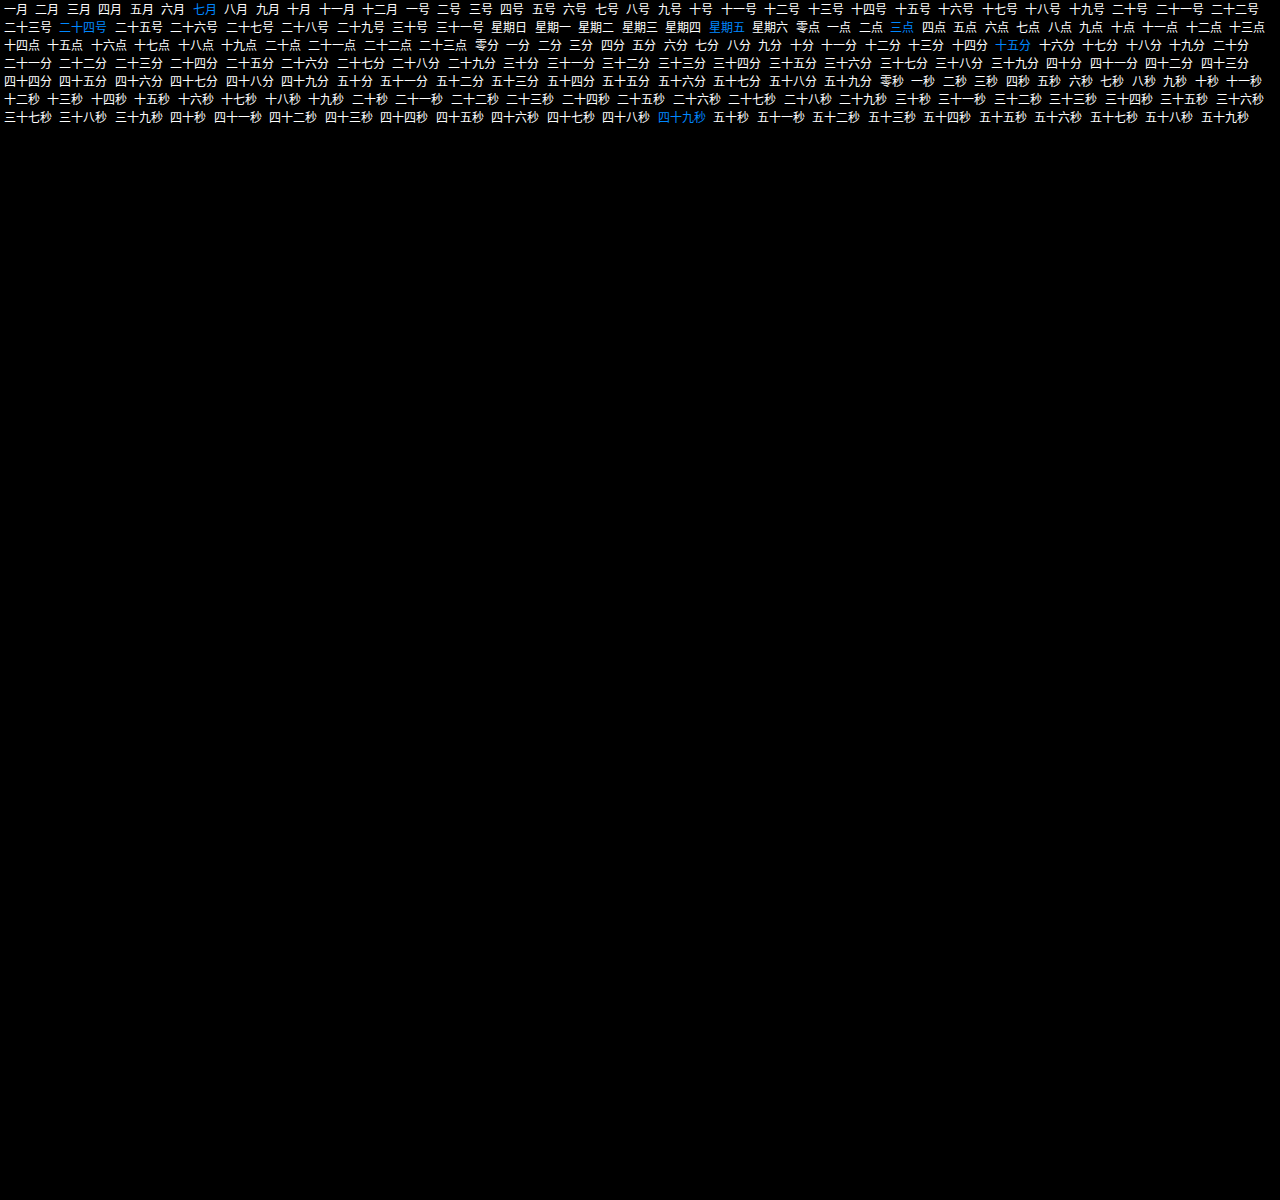
<file: lpsz.html>
<!doctype html>
<html lang="zh-CN">
  <head>
    <meta charset="UTF-8">
    <meta name="viewport" content="width=device-width,initial-scale=1.0">
    <meta http-equiv="X-UA-Compatible" content="ie=edge">
    <title>罗盘时钟</title>
    <style>
      *{margin:0;padding:0}
      html,
      body{width:100%;height:100%;background-color:#000000;overflow:hidden}
      #clock{position:relative;width:100%;height:100%;background:#000000}
      .label {display:inline-block;color:#4d4d4d;text-align:center;padding:0 5px;font-size:16px;transition:left 1s,top 1s;transform-origin:0% 0%}
    </style>
  </head>
  <body>
    <div id="clock"></div>
    <script>

      const ua=navigator.userAgent||window.opera;
      const mobileRegex=/android|iphone|ipad|ipod|blackberry|iemobile|opera mini|mobile|windows phone|phone|webos|kindle|tablet/i;
      if(mobileRegex.test(ua.toLowerCase())){document.body.style.zoom="45%";}else{document.body.style.zoom="75%";}
      var monthText=["一月","二月","三月","四月","五月","六月","七月","八月","九月","十月","十一月","十二月"];
      var dayText=["一号","二号","三号","四号","五号","六号","七号","八号","九号","十号","十一号","十二号","十三号","十四号","十五号","十六号","十七号","十八号","十九号","二十号","二十一号","二十二号","二十三号","二十四号","二十五号","二十六号","二十七号","二十八号","二十九号","三十号","三十一号"];
      var weekText=["星期日","星期一","星期二","星期三","星期四","星期五","星期六"];
      var hourText=["零点","一点","二点","三点","四点","五点","六点","七点","八点","九点","十点","十一点","十二点","十三点","十四点","十五点","十六点","十七点","十八点","十九点","二十点","二十一点","二十二点","二十三点"];
      var minuteText=["零分","一分","二分","三分","四分","五分","六分","七分","八分","九分","十分","十一分","十二分","十三分","十四分","十五分","十六分","十七分","十八分","十九分","二十分","二十一分","二十二分","二十三分","二十四分","二十五分","二十六分","二十七分","二十八分","二十九分","三十分","三十一分","三十二分","三十三分","三十四分","三十五分","三十六分","三十七分","三十八分","三十九分","四十分","四十一分","四十二分","四十三分","四十四分","四十五分","四十六分","四十七分","四十八分","四十九分","五十分","五十一分","五十二分","五十三分","五十四分","五十五分","五十六分","五十七分"," 五十八分","五十九分"];
      var secondsText=["零秒","一秒","二秒","三秒","四秒","五秒","六秒","七秒","八秒","九秒","十秒","十一秒","十二秒","十三秒","十四秒","十五秒","十六秒","十七秒","十八秒","十九秒","二十秒","二十一秒","二十二秒","二十三秒","二十四秒","二十五秒","二十六秒","二十七秒","二十八秒","二十九秒","三十秒","三十一秒","三十二秒","三十三秒","三十四秒","三十五秒","三十六秒","三十七秒","三十八秒","三十九秒","四十秒","四十一秒","四十二秒","四十三秒","四十四秒","四十五秒","四十六秒","四十七秒","四十八秒","四十九秒","五十秒","五十一秒","五十二秒","五十三秒","五十四秒","五十五秒","五十六秒","五十七秒"," 五十八秒","五十九秒"];
      var clock;var monthList=[];var dayList=[];var weekList=[];var hourList=[];var minuteList=[];var secondsList=[];var isCircle=false;var textSet=[[monthText,monthList],[dayText,dayList],[weekText,weekList],[hourText,hourList],[minuteText,minuteList],[secondsText,secondsList]];window.onload=function(){init();setInterval(function(){runTime();},100);changePosition();setTimeout(function(){changeCircle();},2000);}
      function init(){clock=document.getElementById('clock');for(var i=0;i<textSet.length;i++){for(var j=0;j<textSet[i][0].length;j++){var temp=createLabel(textSet[i][0][j]);clock.appendChild(temp);textSet[i][1].push(temp);}}}
      function createLabel(text){var div=document.createElement('div');div.classList.add('label');div.innerText=text;return div;}
      function runTime(){var now=new Date();var month=now.getMonth();var day=now.getDate();var week=now.getDay();var hour=now.getHours();var minute=now.getMinutes();var seconds=now.getSeconds();initStyle();var nowValue=[month,day-1,week,hour,minute,seconds];for(var i=0;i<nowValue.length;i++){var num=nowValue[i];textSet[i][1][num].style.color='#0088ff';}
      if(isCircle){var widthMid=document.body.clientWidth/2;var heightMid=document.body.clientHeight/2;for(var i=0;i<textSet.length;i++){for(var j=0;j<textSet[i][0].length;j++){var r=(i+1)*35+50*i;var deg=360/textSet[i][1].length*(j-nowValue[i]);var x=r*Math.sin(deg*Math.PI/180)+widthMid;var y=heightMid-r*Math.cos(deg*Math.PI/180);var temp=textSet[i][1][j];temp.style.transform='rotate('+(-90+deg)+'deg)';temp.style.left=x+'px';temp.style.top=y+'px';}}}}
      function initStyle(){var label=document.getElementsByClassName('label');for(var i=0;i<label.length;i++){label[i].style.color='white';}}
      function changePosition(){for(let i=0;i<textSet.length;i++){for(let j=0;j<textSet[i][1].length;j++){let tempX=textSet[i][1][j].offsetLeft+"px";let tempY=textSet[i][1][j].offsetTop+"px";setTimeout(function(){textSet[i][1][j].style.position="absolute";textSet[i][1][j].style.left=tempX;textSet[i][1][j].style.top=tempY;},50);}}}
      function changeCircle(){isCircle=true;clock.style.transform="rotate(90deg)";}

    </script>
  </body>
</html>
</file>
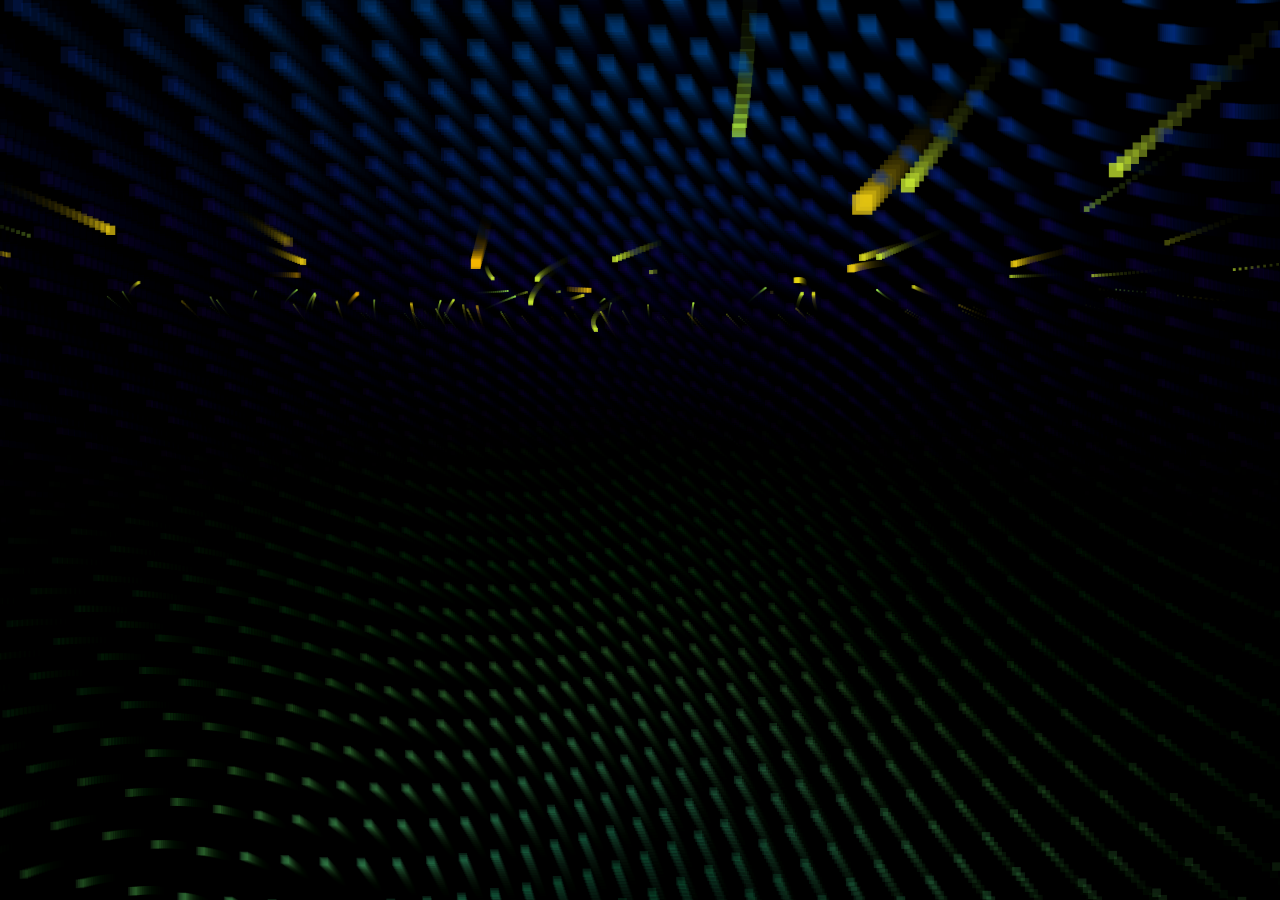
<file: lxlz.html>
<!doctype html>
<html>
<head>
    <meta charset="utf-8">
    <title>螺旋粒子</title>
    <style>
        html,body{
            margin:0px;
            width:100%;
            height:100%;
            overflow:hidden;
            background: #000000;
        }
        #canvas{
            position:absolute;
            width:100%;
            height:100%;
        }
    </style>
</head>
<body>
<canvas id="canvas"></canvas>
<script>
    function project3D(x,y,z,vars){
        var p,d;
        x-=vars.camX;
        y-=vars.camY-8;
        z-=vars.camZ;
        p=Math.atan2(x,z);
        d=Math.sqrt(x*x+z*z);
        x=Math.sin(p-vars.yaw)*d;
        z=Math.cos(p-vars.yaw)*d;
        p=Math.atan2(y,z);
        d=Math.sqrt(y*y+z*z);
        y=Math.sin(p-vars.pitch)*d;
        z=Math.cos(p-vars.pitch)*d;
        var rx1=-1000;
        var ry1=1;
        var rx2=1000;
        var ry2=1;
        var rx3=0;
        var ry3=0;
        var rx4=x;
        var ry4=z;
        var uc=(ry4-ry3)*(rx2-rx1)-(rx4-rx3)*(ry2-ry1);
        var ua=((rx4-rx3)*(ry1-ry3)-(ry4-ry3)*(rx1-rx3))/uc;
        var ub=((rx2-rx1)*(ry1-ry3)-(ry2-ry1)*(rx1-rx3))/uc;
        if(!z)z=0.000000001;
        if(ua>0&&ua<1&&ub>0&&ub<1){
            return {
                x:vars.cx+(rx1+ua*(rx2-rx1))*vars.scale,
                y:vars.cy+y/z*vars.scale,
                d:(x*x+y*y+z*z)
            };
        }else{
            return { d:-1 };
        }
    }
    function elevation(x,y,z){
        var dist = Math.sqrt(x*x+y*y+z*z);
        if(dist && z/dist>=-1 && z/dist <=1) return Math.acos(z / dist);
        return 0.00000001;
    }
    function rgb(col){
        col += 0.000001;
        var r = parseInt((0.5+Math.sin(col)*0.5)*16);
        var g = parseInt((0.5+Math.cos(col)*0.5)*16);
        var b = parseInt((0.5-Math.sin(col)*0.5)*16);
        return "#"+r.toString(16)+g.toString(16)+b.toString(16);
    }
    function interpolateColors(RGB1,RGB2,degree){
        var w2=degree;
        var w1=1-w2;
        return [w1*RGB1[0]+w2*RGB2[0],w1*RGB1[1]+w2*RGB2[1],w1*RGB1[2]+w2*RGB2[2]];
    }
    function rgbArray(col){
        col += 0.000001;
        var r = parseInt((0.5+Math.sin(col)*0.5)*256);
        var g = parseInt((0.5+Math.cos(col)*0.5)*256);
        var b = parseInt((0.5-Math.sin(col)*0.5)*256);
        return [r, g, b];
    }
    function colorString(arr){
        var r = parseInt(arr[0]);
        var g = parseInt(arr[1]);
        var b = parseInt(arr[2]);
        return "#"+("0" + r.toString(16) ).slice (-2)+("0" + g.toString(16) ).slice (-2)+("0" + b.toString(16) ).slice (-2);
    }
    function process(vars){
        if(vars.points.length<vars.initParticles) for(var i=0;i<5;++i) spawnParticle(vars);
        var p,d,t;
        p = Math.atan2(vars.camX, vars.camZ);
        d = Math.sqrt(vars.camX * vars.camX + vars.camZ * vars.camZ);
        d -= Math.sin(vars.frameNo / 80) / 25;
        t = Math.cos(vars.frameNo / 300) / 165;
        vars.camX = Math.sin(p + t) * d;
        vars.camZ = Math.cos(p + t) * d;
        vars.camY = -Math.sin(vars.frameNo / 220) * 15;
        vars.yaw = Math.PI + p + t;
        vars.pitch = elevation(vars.camX, vars.camZ, vars.camY) - Math.PI / 2;
        var t;
        for(var i=0;i<vars.points.length;++i){
            x=vars.points[i].x;
            y=vars.points[i].y;
            z=vars.points[i].z;
            d=Math.sqrt(x*x+z*z)/1.0075;
            t=.1/(1+d*d/5);
            p=Math.atan2(x,z)+t;
            vars.points[i].x=Math.sin(p)*d;
            vars.points[i].z=Math.cos(p)*d;
            vars.points[i].y+=vars.points[i].vy*t*((Math.sqrt(vars.distributionRadius)-d)*2);
            if(vars.points[i].y>vars.vortexHeight/2 || d<.25){
                vars.points.splice(i,1);
                spawnParticle(vars);
            }
        }
    }
    function drawFloor(vars){
        var x,y,z,d,point,a;
        for (var i = -25; i <= 25; i += 1) {
            for (var j = -25; j <= 25; j += 1) {
                x = i*2;
                z = j*2;
                y = vars.floor;
                d = Math.sqrt(x * x + z * z);
                point = project3D(x, y-d*d/85, z, vars);
                if (point.d != -1) {
                    size = 1 + 15000 / (1 + point.d);
                    a = 0.15 - Math.pow(d / 50, 4) * 0.15;
                    if (a > 0) {
                        vars.ctx.fillStyle = colorString(interpolateColors(rgbArray(d/26-vars.frameNo/40),[0,128,32],.5+Math.sin(d/6-vars.frameNo/8)/2));
                        vars.ctx.globalAlpha = a;
                        vars.ctx.fillRect(point.x-size/2,point.y-size/2,size,size);
                    }
                }
            }
        }
        vars.ctx.fillStyle = "#82f";
        for (var i = -25; i <= 25; i += 1) {
            for (var j = -25; j <= 25; j += 1) {
                x = i*2;
                z = j*2;
                y = -vars.floor;
                d = Math.sqrt(x * x + z * z);
                point = project3D(x, y+d*d/85, z, vars);
                if (point.d != -1) {
                    size = 1 + 15000 / (1 + point.d);
                    a = 0.15 - Math.pow(d / 50, 4) * 0.15;
                    if (a > 0) {
                        vars.ctx.fillStyle = colorString(interpolateColors(rgbArray(-d/26-vars.frameNo/40),[32,0,128],.5+Math.sin(-d/6-vars.frameNo/8)/2));
                        vars.ctx.globalAlpha = a;
                        vars.ctx.fillRect(point.x-size/2,point.y-size/2,size,size);
                    }
                }
            }
        }
    }
    function sortFunction(a,b){
        return b.dist-a.dist;
    }
    function draw(vars){
        vars.ctx.globalAlpha=.15;
        vars.ctx.fillStyle="#000";
        vars.ctx.fillRect(0, 0, canvas.width, canvas.height);
        drawFloor(vars);
        var point,x,y,z,a;
        for(var i=0;i<vars.points.length;++i){
            x=vars.points[i].x;
            y=vars.points[i].y;
            z=vars.points[i].z;
            point=project3D(x,y,z,vars);
            if(point.d != -1){
                vars.points[i].dist=point.d;
                size=1+vars.points[i].radius/(1+point.d);
                d=Math.abs(vars.points[i].y);
                a = .8 - Math.pow(d / (vars.vortexHeight/2), 1000) * .8;
                vars.ctx.globalAlpha=a>=0&&a<=1?a:0;
                vars.ctx.fillStyle=rgb(vars.points[i].color);
                if(point.x>-1&&point.x<vars.canvas.width&&point.y>-1&&point.y<vars.canvas.height)vars.ctx.fillRect(point.x-size/2,point.y-size/2,size,size);
            }
        }
        vars.points.sort(sortFunction);
    }
    function spawnParticle(vars){

        var p,ls;
        pt={};
        p=Math.PI*2*Math.random();
        ls=Math.sqrt(Math.random()*vars.distributionRadius);
        pt.x=Math.sin(p)*ls;
        pt.y=-vars.vortexHeight/2;
        pt.vy=vars.initV/20+Math.random()*vars.initV;
        pt.z=Math.cos(p)*ls;
        pt.radius=200+800*Math.random();
        pt.color=pt.radius/1000+vars.frameNo/250;
        vars.points.push(pt);
    }
    function frame(vars) {
        if(vars === undefined){
            var vars={};
            vars.canvas = document.querySelector("canvas");
            vars.ctx = vars.canvas.getContext("2d");
            vars.canvas.width = document.body.clientWidth;
            vars.canvas.height = document.body.clientHeight;
            window.addEventListener("resize", function(){
                vars.canvas.width = document.body.clientWidth;
                vars.canvas.height = document.body.clientHeight;
                vars.cx=vars.canvas.width/2;
                vars.cy=vars.canvas.height/2;
            }, true);
            vars.frameNo=0;

            vars.camX = 0;
            vars.camY = 0;
            vars.camZ = -14;
            vars.pitch = elevation(vars.camX, vars.camZ, vars.camY) - Math.PI / 2;
            vars.yaw = 0;
            vars.cx=vars.canvas.width/2;
            vars.cy=vars.canvas.height/2;
            vars.bounding=10;
            vars.scale=500;
            vars.floor=26.5;

            vars.points=[];
            vars.initParticles=700;
            vars.initV=.01;
            vars.distributionRadius=800;
            vars.vortexHeight=25;
        }
        vars.frameNo++;
        requestAnimationFrame(function() {
            frame(vars);
        });
        process(vars);
        draw(vars);
    }
    frame();
</script>
</body>
</html>
</file>
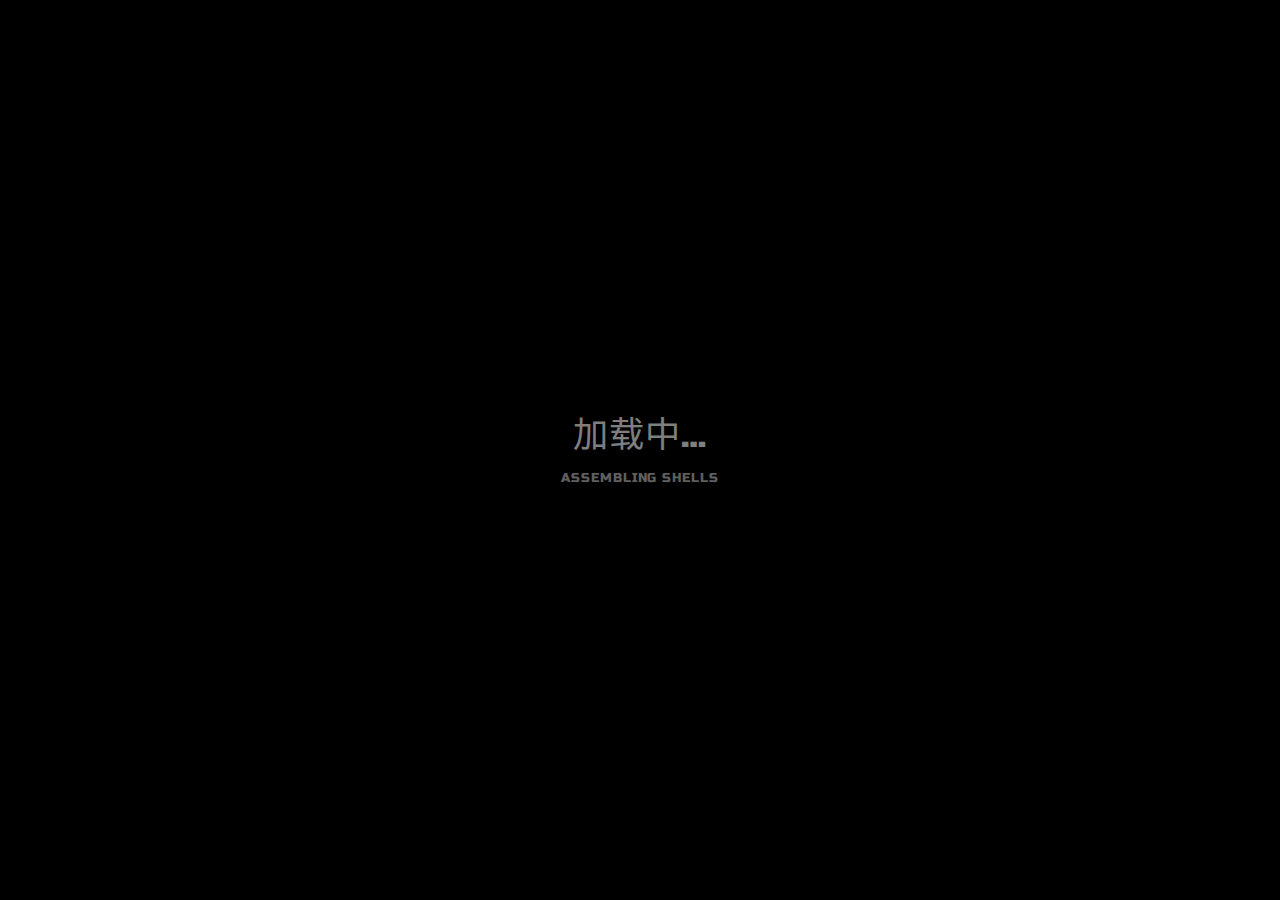
<file: yh.html>
<!DOCTYPE html>
<html lang="zh-CN">

<head>
    <meta charset="UTF-8">
    <title>烟花模拟器</title>
    <meta name="viewport" content="width=device-width, initial-scale=1, user-scalable=no">
    <meta name="mobile-web-app-capable" content="yes">
    <meta name="apple-mobile-web-app-capable" content="yes">
    <meta name="theme-color" content="#000000">
    <link rel="shortcut icon" type="image/png" href="https://s3-us-west-2.amazonaws.com/s.cdpn.io/329180/firework-burst-icon-v2.png">
    <link rel="icon" type="image/png" href="https://s3-us-west-2.amazonaws.com/s.cdpn.io/329180/firework-burst-icon-v2.png">
    <link rel="apple-touch-icon-precomposed" href="https://s3-us-west-2.amazonaws.com/s.cdpn.io/329180/firework-burst-icon-v2.png">
    <meta name="msapplication-TileColor" content="#000000">
    <meta name="msapplication-TileImage" content="https://s3-us-west-2.amazonaws.com/s.cdpn.io/329180/firework-burst-icon-v2.png">
    <link href="https://fonts.googleapis.com/css?family=Russo+One" rel="stylesheet">


    <style>
        * {
          position: relative;
          box-sizing: border-box;
        }

		body,video {margin: 0;
		  padding: 0;
		  border: 0;
	      font-size: 100%;
		  font: inherit;
		  vertical-align: baseline
		}

        html,
        body {
          height: 100%;
        }

        html {
          background-color: #000;
        }

        body {
          overflow: hidden;
          color: rgba(255, 255, 255, 0.5);
          font-family: "Russo One", arial, sans-serif;
          line-height: 1.25;
          letter-spacing: 0.06em;
        }

        .hide {
          opacity: 0;
          visibility: hidden;
        }

        .remove {
          display: none !important;
        }

        .blur {
          filter: blur(12px);
        }

        .container {
          height: 100%;
          display: flex;
          justify-content: center;
          align-items: center;
        }

        .loading-init {
          width: 100%;
          align-self: center;
          text-align: center;
          text-transform: uppercase;
        }
        .loading-init__header {
          font-size: 2.2em;
        }
        .loading-init__status {
          margin-top: 1em;
          font-size: 0.8em;
          opacity: 0.75;
        }

        .stage-container {
          overflow: hidden;
          box-sizing: initial;
          border: 1px solid #222;
          margin: -1px;
        }
        @media (max-width: 840px) {
          .stage-container {
            border: none;
            margin: 0;
          }
        }

        .canvas-container {
          width: 100%;
          height: 100%;
          transition: filter 0.3s;
        }
        .canvas-container canvas {
          position: absolute;
          mix-blend-mode: lighten;
          transform: translateZ(0);
        }

        .controls {
          position: absolute;
          top: 0;
          width: 100%;
          padding-bottom: 50px;
          display: flex;
          justify-content: space-between;
          transition: opacity 0.3s, visibility 0.3s;
        }
        @media (min-width: 840px) {
          .controls {
            visibility: visible;
          }
          .controls.hide:hover {
            opacity: 1;
          }
        }

        .menu {
          position: absolute;
          top: 0;
          bottom: 0;
          left: 0;
          right: 0;
          background-color: rgba(0, 0, 0, 0.42);
          transition: opacity 0.3s, visibility 0.3s;
        }
        .menu__inner-wrap {
          display: flex;
          flex-direction: column;
          justify-content: center;
          align-items: center;
          position: absolute;
          top: 0;
          bottom: 0;
          left: 0;
          right: 0;
          transition: opacity 0.3s;
        }
        .menu__header {
          margin-top: auto;
          margin-bottom: 8px;
          padding-top: 16px;
          font-size: 2em;
          text-transform: uppercase;
        }
        .menu__subheader {
          margin-bottom: auto;
          padding-bottom: 12px;
          font-size: 0.86em;
          opacity: 0.8;
        }
        .menu form {
          width: 100%;
          max-width: 400px;
          padding: 0 10px;
          overflow: auto;
          -webkit-overflow-scrolling: touch;
        }
        .menu .form-option {
          display: flex;
          align-items: center;
          margin: 16px 0;
          transition: opacity 0.3s;
        }
        .menu .form-option label {
          display: block;
          width: 50%;
          padding-right: 12px;
          text-align: right;
          text-transform: uppercase;
          -webkit-user-select: none;
             -moz-user-select: none;
              -ms-user-select: none;
                  user-select: none;
        }
        .menu .form-option--select select {
          display: block;
          width: 50%;
          height: 30px;
          font-size: 1rem;
          font-family: "Russo One", arial, sans-serif;
          color: rgba(255, 255, 255, 0.5);
          letter-spacing: 0.06em;
          background-color: transparent;
          border: 1px solid rgba(255, 255, 255, 0.5);
        }
        .menu .form-option--select select option {
          background-color: black;
        }
        .menu .form-option--checkbox input {
          display: block;
          width: 26px;
          height: 26px;
          margin: 0;
          opacity: 0.5;
        }
        @media (max-width: 840px) {
          .menu .form-option select, .menu .form-option input {
            outline: none;
          }
        }

        .close-menu-btn {
          position: absolute;
          top: 0;
          right: 0;
        }

        .btn {
          opacity: 0.16;
          width: 50px;
          height: 50px;
          display: flex;
          -webkit-user-select: none;
             -moz-user-select: none;
              -ms-user-select: none;
                  user-select: none;
          cursor: default;
          transition: opacity 0.3s;
        }
        .btn--bright {
          opacity: 0.5;
        }
        @media (min-width: 840px) {
          .btn:hover {
            opacity: 0.32;
          }
          .btn--bright:hover {
            opacity: 0.75;
          }
        }
        .btn svg {
          display: block;
          margin: auto;
        }

        .credits {
          margin-top: auto;
          margin-bottom: 10px;
          padding-top: 6px;
          font-size: 0.8em;
          opacity: 0.75;
        }
        .credits a {
          color: rgba(255, 255, 255, 0.5);
          text-decoration: none;
        }
        .credits a:hover, .credits a:active {
          color: rgba(255, 255, 255, 0.75);
          text-decoration: underline;
        }
        
        .help-modal {
          display: flex;
          justify-content: center;
          align-items: center;
          position: fixed;
          top: 0;
          bottom: 0;
          left: 0;
          right: 0;
          visibility: hidden;
          transition-property: visibility;
          transition-duration: 0.25s;
        }
        .help-modal__overlay {
          position: absolute;
          top: 0;
          bottom: 0;
          left: 0;
          right: 0;
          opacity: 0;
          transition-property: opacity;
          transition-timing-function: ease-in;
          transition-duration: 0.25s;
        }
        .help-modal__dialog {
          display: flex;
          flex-direction: column;
          align-items: center;
          max-width: 400px;
          max-height: calc(100vh - 100px);
          margin: 10px;
          padding: 20px;
          border-radius: 0.3em;
          background-color: rgba(0, 0, 0, 0.4);
          opacity: 0;
          transform: scale(0.9, 0.9);
          transition-property: opacity, transform;
          transition-timing-function: ease-in;
          transition-duration: 0.25s;
        }
        @media (min-width: 840px) {
          .help-modal__dialog {
            font-size: 1.25rem;
            max-width: 500px;
          }
        }
        .help-modal__header {
          font-size: 1.75em;
          text-transform: uppercase;
          text-align: center;
        }
        .help-modal__body {
          overflow-y: auto;
          -webkit-overflow-scrolling: touch;
          margin: 1em 0;
          padding: 1em 0;
          border-top: 1px solid rgba(255, 255, 255, 0.25);
          border-bottom: 1px solid rgba(255, 255, 255, 0.25);
          line-height: 1.5;
          color: rgba(255, 255, 255, 0.75);
        }
        .help-modal__close-btn {
          flex-shrink: 0;
          outline: none;
          border: none;
          border-radius: 2px;
          padding: 0.25em 0.75em;
          margin-top: 0.36em;
          font-family: "Russo One", arial, sans-serif;
          font-size: 1em;
          color: rgba(255, 255, 255, 0.5);
          text-transform: uppercase;
          letter-spacing: 0.06em;
          background-color: rgba(255, 255, 255, 0.25);
          transition: color 0.3s, background-color 0.3s;
        }
        .help-modal__close-btn:hover, .help-modal__close-btn:active, .help-modal__close-btn:focus {
          color: #FFF;
          background-color: #09F;
        }
        .help-modal.active {
          visibility: visible;
          transition-duration: 0.4s;
        }
        .help-modal.active .help-modal__overlay {
          opacity: 1;
          transition-timing-function: ease-out;
          transition-duration: 0.4s;
        }
        .help-modal.active .help-modal__dialog {
          opacity: 1;
          transform: scale(1, 1);
          transition-timing-function: ease-out;
          transition-duration: 0.4s;
        }
    </style>
</head>

<body>
    <div style="height: 0; width: 0; position: absolute; visibility: hidden;">
        <svg xmlns="http://www.w3.org/2000/svg">
            <symbol id="icon-play" viewBox="0 0 24 24">
                <path d="M8 5v14l11-7z" />
            </symbol>
            <symbol id="icon-pause" viewBox="0 0 24 24">
                <path d="M6 19h4V5H6v14zm8-14v14h4V5h-4z" />
            </symbol>
            <symbol id="icon-close" viewBox="0 0 24 24">
                <path d="M19 6.41L17.59 5 12 10.59 6.41 5 5 6.41 10.59 12 5 17.59 6.41 19 12 13.41 17.59 19 19 17.59 13.41 12z" />
            </symbol>
            <symbol id="icon-settings" viewBox="0 0 24 24">
                <path d="M19.43 12.98c.04-.32.07-.64.07-.98s-.03-.66-.07-.98l2.11-1.65c.19-.15.24-.42.12-.64l-2-3.46c-.12-.22-.39-.3-.61-.22l-2.49 1c-.52-.4-1.08-.73-1.69-.98l-.38-2.65C14.46 2.18 14.25 2 14 2h-4c-.25 0-.46.18-.49.42l-.38 2.65c-.61.25-1.17.59-1.69.98l-2.49-1c-.23-.09-.49 0-.61.22l-2 3.46c-.13.22-.07.49.12.64l2.11 1.65c-.04.32-.07.65-.07.98s.03.66.07.98l-2.11 1.65c-.19.15-.24.42-.12.64l2 3.46c.12.22.39.3.61.22l2.49-1c.52.4 1.08.73 1.69.98l.38 2.65c.03.24.24.42.49.42h4c.25 0 .46-.18.49-.42l.38-2.65c.61-.25 1.17-.59 1.69-.98l2.49 1c.23.09.49 0 .61-.22l2-3.46c.12-.22.07-.49-.12-.64l-2.11-1.65zM12 15.5c-1.93 0-3.5-1.57-3.5-3.5s1.57-3.5 3.5-3.5 3.5 1.57 3.5 3.5-1.57 3.5-3.5 3.5z" />
            </symbol>
            <symbol id="icon-sound-on" viewBox="0 0 24 24">
                <path d="M3 9v6h4l5 5V4L7 9H3zm13.5 3c0-1.77-1.02-3.29-2.5-4.03v8.05c1.48-.73 2.5-2.25 2.5-4.02zM14 3.23v2.06c2.89.86 5 3.54 5 6.71s-2.11 5.85-5 6.71v2.06c4.01-.91 7-4.49 7-8.77s-2.99-7.86-7-8.77z" />
            </symbol>
            <symbol id="icon-sound-off" viewBox="0 0 24 24">
                <path d="M16.5 12c0-1.77-1.02-3.29-2.5-4.03v2.21l2.45 2.45c.03-.2.05-.41.05-.63zm2.5 0c0 .94-.2 1.82-.54 2.64l1.51 1.51C20.63 14.91 21 13.5 21 12c0-4.28-2.99-7.86-7-8.77v2.06c2.89.86 5 3.54 5 6.71zM4.27 3L3 4.27 7.73 9H3v6h4l5 5v-6.73l4.25 4.25c-.67.52-1.42.93-2.25 1.18v2.06c1.38-.31 2.63-.95 3.69-1.81L19.73 21 21 19.73l-9-9L4.27 3zM12 4L9.91 6.09 12 8.18V4z" />
            </symbol>
        </svg>
    </div>

    <div class="container">
        <div class="loading-init">
            <div class="loading-init__header">加载中…</div>
            <div class="loading-init__status">Assembling Shells</div>
        </div>
        <div class="stage-container remove">
            <div class="canvas-container">
                <canvas id="trails-canvas"></canvas>
                <canvas id="main-canvas"></canvas>
            </div>
            <div class="controls">
                <div class="btn pause-btn">
                    <svg fill="white" width="24" height="24">
                        <use href="#icon-pause" xlink:href="#icon-pause"></use>
                    </svg>
                </div>
                <div class="btn sound-btn">
                    <svg fill="white" width="24" height="24">
                        <use href="#icon-sound-off" xlink:href="#icon-sound-off"></use>
                    </svg>
                </div>
                <div class="btn settings-btn">
                    <svg fill="white" width="24" height="24">
                        <use href="#icon-settings" xlink:href="#icon-settings"></use>
                    </svg>
                </div>
            </div>
            <div class="menu hide">
                <div class="menu__inner-wrap">
                    <div class="btn btn--bright close-menu-btn">
                        <svg fill="white" width="24" height="24">
                            <use href="#icon-close" xlink:href="#icon-close"></use>
                        </svg>
                    </div>
                    <div class="menu__header">设置</div>
                    <div class="menu__subheader">如需更多信息，请点击任意标签</div>
                    <form>
                        <div class="form-option form-option--select">
                            <label class="shell-type-label">烟花类型</label>
                            <select class="shell-type"></select>
                        </div>
                        <div class="form-option form-option--select">
                            <label class="shell-size-label">烟花大小</label>
                            <select class="shell-size"></select>
                        </div>
                        <div class="form-option form-option--select">
                            <label class="quality-ui-label">画面质量</label>
                            <select class="quality-ui"></select>
                        </div>
                        <div class="form-option form-option--select">
                            <label class="sky-lighting-label">天空照明</label>
                            <select class="sky-lighting"></select>
                        </div>
                        <div class="form-option form-option--select">
                            <label class="scaleFactor-label">缩放</label>
                            <select class="scaleFactor"></select>
                        </div>
                        <div class="form-option form-option--checkbox">
                            <label class="auto-launch-label">自动燃放</label>
                            <input class="auto-launch" type="checkbox" />
                        </div>
                        <div class="form-option form-option--checkbox form-option--finale-mode">
                            <label class="finale-mode-label">最终模式</label>
                            <input class="finale-mode" type="checkbox" />
                        </div>
                        <div class="form-option form-option--checkbox">
                            <label class="hide-controls-label">隐藏控件</label>
                            <input class="hide-controls" type="checkbox" />
                        </div>
                        <div class="form-option form-option--checkbox form-option--fullscreen">
                            <label class="fullscreen-label">全屏</label>
                            <input class="fullscreen" type="checkbox" />
                        </div>
                        <div class="form-option form-option--checkbox">
                            <label class="long-exposure-label">启用快门</label>
                            <input class="long-exposure" type="checkbox" />
                        </div>
                    </form>
                    <div class="credits"></div>
                </div>
            </div>
        </div>
        <div class="help-modal">
            <div class="help-modal__overlay"></div>
            <div class="help-modal__dialog">
                <div class="help-modal__header"></div>
                <div class="help-modal__body"></div>
                <button type="button" class="help-modal__close-btn">关闭</button>
            </div>
        </div>
    </div>

    <script src='https://s3-us-west-2.amazonaws.com/s.cdpn.io/329180/fscreen%401.0.1.js'></script>
    <script src='https://s3-us-west-2.amazonaws.com/s.cdpn.io/329180/Stage%400.1.4.js'></script>
    <script src='https://s3-us-west-2.amazonaws.com/s.cdpn.io/329180/MyMath.js'></script>

    <script>
        'use strict';
        console.clear();

        const IS_MOBILE = window.innerWidth <= 640;
        const IS_DESKTOP = window.innerWidth > 800;
        const IS_HEADER = IS_DESKTOP && window.innerHeight < 300;
        const IS_HIGH_END_DEVICE = (() => {
        	const hwConcurrency = navigator.hardwareConcurrency;
        	if (!hwConcurrency) {
        		return false;
        	}
        	const minCount = window.innerWidth <= 1024 ? 4 : 8;
        	return hwConcurrency >= minCount;
        })();
        const MAX_WIDTH = 7680;
        const MAX_HEIGHT = 4320;
        const GRAVITY = 0.9;
        let simSpeed = 1;

        function getDefaultScaleFactor() {
        	if (IS_MOBILE) return 0.9;
        	if (IS_HEADER) return 0.75;
        	return 1;
        }

        let stageW, stageH;

        let quality = 1;
        let isLowQuality = false;
        let isNormalQuality = true;
        let isHighQuality = false;

        const QUALITY_LOW = 1;
        const QUALITY_NORMAL = 2;
        const QUALITY_HIGH = 3;
        const SKY_LIGHT_NONE = 0;
        const SKY_LIGHT_DIM = 1;
        const SKY_LIGHT_NORMAL = 2;

        const COLOR = {
        	Red: '#ff0043',
        	Green: '#14fc56',
        	Blue: '#1e7fff',
        	Purple: '#e60aff',
        	Gold: '#ffbf36',
        	White: '#ffffff'
        };

        const INVISIBLE = '_INVISIBLE_';
        const PI_2 = Math.PI * 2;
        const PI_HALF = Math.PI * 0.5;
        const trailsStage = new Stage('trails-canvas');
        const mainStage = new Stage('main-canvas');
        const stages = [
        	trailsStage,
        	mainStage
        ];

        function fullscreenEnabled() {
        	return fscreen.fullscreenEnabled;
        }

        function isFullscreen() {
        	return !!fscreen.fullscreenElement;
        }

        function toggleFullscreen() {
        	if (fullscreenEnabled()) {
        		if (isFullscreen()) {
        			fscreen.exitFullscreen();
        		} else {
        			fscreen.requestFullscreen(document.documentElement);
        		}
        	}
        }

        fscreen.addEventListener('fullscreenchange', () => {
        	store.setState({ fullscreen: isFullscreen() });
        });


        const store = {
        	_listeners: new Set(),
        	_dispatch(prevState) {
        		this._listeners.forEach(listener => listener(this.state, prevState))
        	},

        	state: {
        		paused: true,
        		soundEnabled: false,
        		menuOpen: false,
        		openHelpTopic: null,
        		fullscreen: isFullscreen(),
        		config: {
        			quality: String(IS_HIGH_END_DEVICE ? QUALITY_HIGH : QUALITY_NORMAL),
        			shell: 'Random',
        			size: IS_DESKTOP
        				? '3'
        				: IS_HEADER 
        					? '1.2'
        					: '2',
        			autoLaunch: true,
        			finale: false,
        			skyLighting: SKY_LIGHT_DIM + '',
        			hideControls: IS_HEADER,
        			longExposure: false,
        			scaleFactor: getDefaultScaleFactor()
        		}
        	},

        	setState(nextState) {
        		const prevState = this.state;
        		this.state = Object.assign({}, this.state, nextState);
        		this._dispatch(prevState);
        		this.persist();
        	},

        	subscribe(listener) {
        		this._listeners.add(listener);
        		return () => this._listeners.remove(listener);
        	},

        	load() {
        		const serializedData = localStorage.getItem('cm_fireworks_data');
        		if (serializedData) {
        			const {
        				schemaVersion,
        				data
        			} = JSON.parse(serializedData);
        			
        			const config = this.state.config;
        			switch(schemaVersion) {
        				case '1.1':
        					config.quality = data.quality;
        					config.size = data.size;
        					config.skyLighting = data.skyLighting;
        					break;
        				case '1.2':
        					config.quality = data.quality;
        					config.size = data.size;
        					config.skyLighting = data.skyLighting;
        					config.scaleFactor = data.scaleFactor;
        					break;
        				default:
        					throw new Error('version switch should be exhaustive');
        			}
        			console.log(`Loaded config (schema version ${schemaVersion})`);
        		}
        		else if (localStorage.getItem('schemaVersion') === '1') {
        			let size;
        			try {
        				const sizeRaw = localStorage.getItem('configSize');
        				size = typeof sizeRaw === 'string' && JSON.parse(sizeRaw);
        			}
        			catch(e) {
        				console.log('Recovered from error parsing saved config:');
        				console.error(e);
        				return;
        			}
        			const sizeInt = parseInt(size, 10);
        			if (sizeInt >= 0 && sizeInt <= 4) {
        				this.state.config.size = String(sizeInt);
        			}
        		}
        	},

        	persist() {
        		const config = this.state.config;
        		localStorage.setItem('cm_fireworks_data', JSON.stringify({
        			schemaVersion: '1.2',
        			data: {
        				quality: config.quality,
        				size: config.size,
        				skyLighting: config.skyLighting,
        				scaleFactor: config.scaleFactor
        			}
        		}));
        	}
        };

        if (!IS_HEADER) {
        	store.load();
        }


        function togglePause(toggle) {
        	const paused = store.state.paused;
        	let newValue;
        	if (typeof toggle === 'boolean') {
        		newValue = toggle;
        	} else {
        		newValue = !paused;
        	}
        	if (paused !== newValue) {
        		store.setState({ paused: newValue });
        	}
        }

        function toggleSound(toggle) {
        	if (typeof toggle === 'boolean') {
        		store.setState({ soundEnabled: toggle });
        	} else {
        		store.setState({ soundEnabled: !store.state.soundEnabled });
        	}
        }

        function toggleMenu(toggle) {
        	if (typeof toggle === 'boolean') {
        		store.setState({ menuOpen: toggle });
        	} else {
        		store.setState({ menuOpen: !store.state.menuOpen });
        	}
        }

        function updateConfig(nextConfig) {
        	nextConfig = nextConfig || getConfigFromDOM();
        	store.setState({
        		config: Object.assign({}, store.state.config, nextConfig)
        	});

        	configDidUpdate();
        }

        function configDidUpdate() {
        	const config = store.state.config;

        	quality = qualitySelector();
        	isLowQuality = quality === QUALITY_LOW;
        	isNormalQuality = quality === QUALITY_NORMAL;
        	isHighQuality = quality === QUALITY_HIGH;

        	if (skyLightingSelector() === SKY_LIGHT_NONE) {
        		appNodes.canvasContainer.style.backgroundColor = '#000';
        	}

        	Spark.drawWidth = quality === QUALITY_HIGH ? 0.75 : 1;
        }

        const isRunning = (state=store.state) => !state.paused && !state.menuOpen;
        const soundEnabledSelector = (state=store.state) => state.soundEnabled;
        const canPlaySoundSelector = (state=store.state) => isRunning(state) && soundEnabledSelector(state);
        const qualitySelector = () => +store.state.config.quality;
        const shellNameSelector = () => store.state.config.shell;
        const shellSizeSelector = () => +store.state.config.size;
        const finaleSelector = () => store.state.config.finale;
        const skyLightingSelector = () => +store.state.config.skyLighting;
        const scaleFactorSelector = () => store.state.config.scaleFactor;


        const helpContent = {
        	shellType: {
        		header: '烟花类型',
        		body: '即将发射的烟花类型。选择"随机"可获得丰富多样的烟花组合！'
        	},
        	shellSize: {
        		header: '烟花大小',
        		body: '烟花的尺寸。根据真实烟花壳体的尺寸建模，较大的壳体爆炸时火花更多，有时效果也更复杂。但较大的壳体也需要更多的处理能力，并可能导致延迟。'
        	},
        	quality: {
        		header: '画面质量',
        		body: '整体图形质量。如果动画运行不流畅，请尝试降低质量。高质量会大幅增加渲染的火花数量，并可能导致延迟。'
        	},
        	skyLighting: {
        		header: '天空照明',
        		body: '烟花爆炸时会照亮背景。如果屏幕上的背景看起来太亮，请尝试将其设置为"暗淡"或"无"。'
        	},
        	scaleFactor: {
        		header: '缩放',
        		body: '允许缩放所有烟花的大小，实际上就是让你离烟花更近或更远。对于较大的烟花壳，稍微减小缩放比例可能会更方便，尤其是在手机或平板电脑上。'
        	},
        	autoLaunch: {
        		header: '自动燃放',
        		body: '自动燃放烟花序列。坐下来欣赏烟花秀，或禁用以获得完全控制权。'
        	},
        	finaleMode: {
        		header: '最终模式',
        		body: '发射密集的烟花弹。可能会造成游戏延迟。需要启用"自动燃放"功能。'
        	},
        	hideControls: {
        		header: '隐藏控件',
        		body: '隐藏屏幕顶部的半透明控件。这对于截图或追求更无缝的体验非常有用。在隐藏状态下，您仍然可以点击右上角重新打开此菜单。'
        	},
        	fullscreen: {
        		header: '全屏',
        		body: '切换全屏模式。'
        	},
        	longExposure: {
        		header: '启用快门',
        		body: '能够保留光线的长条纹，类似于相机快门保持开启状态。'
        	}
        };

        const nodeKeyToHelpKey = {
        	shellTypeLabel: 'shellType',
        	shellSizeLabel: 'shellSize',
        	qualityLabel: 'quality',
        	skyLightingLabel: 'skyLighting',
        	scaleFactorLabel: 'scaleFactor',
        	autoLaunchLabel: 'autoLaunch',
        	finaleModeLabel: 'finaleMode',
        	hideControlsLabel: 'hideControls',
        	fullscreenLabel: 'fullscreen',
        	longExposureLabel: 'longExposure'
        };


        const appNodes = {
        	stageContainer: '.stage-container',
        	canvasContainer: '.canvas-container',
        	controls: '.controls',
        	menu: '.menu',
        	menuInnerWrap: '.menu__inner-wrap',
        	pauseBtn: '.pause-btn',
        	pauseBtnSVG: '.pause-btn use',
        	soundBtn: '.sound-btn',
        	soundBtnSVG: '.sound-btn use',
        	shellType: '.shell-type',
        	shellTypeLabel: '.shell-type-label',
        	shellSize: '.shell-size',
        	shellSizeLabel: '.shell-size-label',
        	quality: '.quality-ui',
        	qualityLabel: '.quality-ui-label',
        	skyLighting: '.sky-lighting',
        	skyLightingLabel: '.sky-lighting-label',
        	scaleFactor: '.scaleFactor',
        	scaleFactorLabel: '.scaleFactor-label',
        	autoLaunch: '.auto-launch',
        	autoLaunchLabel: '.auto-launch-label',
        	finaleModeFormOption: '.form-option--finale-mode',
        	finaleMode: '.finale-mode',
        	finaleModeLabel: '.finale-mode-label',
        	hideControls: '.hide-controls',
        	hideControlsLabel: '.hide-controls-label',
        	fullscreenFormOption: '.form-option--fullscreen',
        	fullscreen: '.fullscreen',
        	fullscreenLabel: '.fullscreen-label',
        	longExposure: '.long-exposure',
        	longExposureLabel: '.long-exposure-label',

        	helpModal: '.help-modal',
        	helpModalOverlay: '.help-modal__overlay',
        	helpModalHeader: '.help-modal__header',
        	helpModalBody: '.help-modal__body',
        	helpModalCloseBtn: '.help-modal__close-btn'
        };

        Object.keys(appNodes).forEach(key => {
        	appNodes[key] = document.querySelector(appNodes[key]);
        });

        if (!fullscreenEnabled()) {
        	appNodes.fullscreenFormOption.classList.add('remove');
        }

        function renderApp(state) {
        	const pauseBtnIcon = `#icon-${state.paused ? 'play' : 'pause'}`;
        	const soundBtnIcon = `#icon-sound-${soundEnabledSelector() ? 'on' : 'off'}`;
        	appNodes.pauseBtnSVG.setAttribute('href', pauseBtnIcon);
        	appNodes.pauseBtnSVG.setAttribute('xlink:href', pauseBtnIcon);
        	appNodes.soundBtnSVG.setAttribute('href', soundBtnIcon);
        	appNodes.soundBtnSVG.setAttribute('xlink:href', soundBtnIcon);
        	appNodes.controls.classList.toggle('hide', state.menuOpen || state.config.hideControls);
        	appNodes.canvasContainer.classList.toggle('blur', state.menuOpen);
        	appNodes.menu.classList.toggle('hide', !state.menuOpen);
        	appNodes.finaleModeFormOption.style.opacity = state.config.autoLaunch ? 1 : 0.32;

        	appNodes.quality.value = state.config.quality;
        	appNodes.shellType.value = state.config.shell;
        	appNodes.shellSize.value = state.config.size;
        	appNodes.autoLaunch.checked = state.config.autoLaunch;
        	appNodes.finaleMode.checked = state.config.finale;
        	appNodes.skyLighting.value = state.config.skyLighting;
        	appNodes.hideControls.checked = state.config.hideControls;
        	appNodes.fullscreen.checked = state.fullscreen;
        	appNodes.longExposure.checked = state.config.longExposure;
        	appNodes.scaleFactor.value = state.config.scaleFactor.toFixed(2);

        	appNodes.menuInnerWrap.style.opacity = state.openHelpTopic ? 0.12 : 1;
        	appNodes.helpModal.classList.toggle('active', !!state.openHelpTopic);
        	if (state.openHelpTopic) {
        		const { header, body } = helpContent[state.openHelpTopic];
        		appNodes.helpModalHeader.textContent = header;
        		appNodes.helpModalBody.textContent = body;
        	}
        }

        store.subscribe(renderApp);

        function handleStateChange(state, prevState) {
        	const canPlaySound = canPlaySoundSelector(state);
        	const canPlaySoundPrev = canPlaySoundSelector(prevState);

        	if (canPlaySound !== canPlaySoundPrev) {
        		if (canPlaySound) {
        			soundManager.resumeAll();
        		} else {
        			soundManager.pauseAll();
        		}
        	}
        }

        store.subscribe(handleStateChange);

        function getConfigFromDOM() {
        	return {
        		quality: appNodes.quality.value,
        		shell: appNodes.shellType.value,
        		size: appNodes.shellSize.value,
        		autoLaunch: appNodes.autoLaunch.checked,
        		finale: appNodes.finaleMode.checked,
        		skyLighting: appNodes.skyLighting.value,
        		longExposure: appNodes.longExposure.checked,
        		hideControls: appNodes.hideControls.checked,
        		scaleFactor: parseFloat(appNodes.scaleFactor.value)
        	};
        };

        const updateConfigNoEvent = () => updateConfig();
        appNodes.quality.addEventListener('input', updateConfigNoEvent);
        appNodes.shellType.addEventListener('input', updateConfigNoEvent);
        appNodes.shellSize.addEventListener('input', updateConfigNoEvent);
        appNodes.autoLaunch.addEventListener('click', () => setTimeout(updateConfig, 0));
        appNodes.finaleMode.addEventListener('click', () => setTimeout(updateConfig, 0));
        appNodes.skyLighting.addEventListener('input', updateConfigNoEvent);
        appNodes.longExposure.addEventListener('click', () => setTimeout(updateConfig, 0));
        appNodes.hideControls.addEventListener('click', () => setTimeout(updateConfig, 0));
        appNodes.fullscreen.addEventListener('click', () => setTimeout(toggleFullscreen, 0));
        appNodes.scaleFactor.addEventListener('input', () => {
        	updateConfig();
        	handleResize();
        });

        Object.keys(nodeKeyToHelpKey).forEach(nodeKey => {
        	const helpKey = nodeKeyToHelpKey[nodeKey];
        	appNodes[nodeKey].addEventListener('click', () => {
        		store.setState({ openHelpTopic: helpKey });
        	});
        });

        appNodes.helpModalCloseBtn.addEventListener('click', () => {
        	store.setState({ openHelpTopic: null });
        });

        appNodes.helpModalOverlay.addEventListener('click', () => {
        	store.setState({ openHelpTopic: null });
        });


        const COLOR_NAMES = Object.keys(COLOR);
        const COLOR_CODES = COLOR_NAMES.map(colorName => COLOR[colorName]);
        const COLOR_CODES_W_INVIS = [...COLOR_CODES, INVISIBLE];
        const COLOR_CODE_INDEXES = COLOR_CODES_W_INVIS.reduce((obj, code, i) => {
        	obj[code] = i;
        	return obj;
        }, {});
        const COLOR_TUPLES = {};
        COLOR_CODES.forEach(hex => {
        	COLOR_TUPLES[hex] = {
        		r: parseInt(hex.substr(1, 2), 16),
        		g: parseInt(hex.substr(3, 2), 16),
        		b: parseInt(hex.substr(5, 2), 16),
        	};
        });

        function randomColorSimple() {
        	return COLOR_CODES[Math.random() * COLOR_CODES.length | 0];
        }

        let lastColor;
        function randomColor(options) {
        	const notSame = options && options.notSame;
        	const notColor = options && options.notColor;
        	const limitWhite = options && options.limitWhite;
        	let color = randomColorSimple();

        	if (limitWhite && color === COLOR.White && Math.random() < 0.6) {
        		color = randomColorSimple();
        	}

        	if (notSame) {
        		while (color === lastColor) {
        			color = randomColorSimple();
        		}
        	}
        	else if (notColor) {
        		while (color === notColor) {
        			color = randomColorSimple();
        		}
        	}

        	lastColor = color;
        	return color;
        }

        function whiteOrGold() {
        	return Math.random() < 0.5 ? COLOR.Gold : COLOR.White;
        }

        function makePistilColor(shellColor) {
        	return (shellColor === COLOR.White || shellColor === COLOR.Gold) ? randomColor({ notColor: shellColor }) : whiteOrGold();
        }

        const crysanthemumShell = (size=1) => {
        	const glitter = Math.random() < 0.25;
        	const singleColor = Math.random() < 0.72;
        	const color = singleColor ? randomColor({ limitWhite: true }) : [randomColor(), randomColor({ notSame: true })];
        	const pistil = singleColor && Math.random() < 0.42;
        	const pistilColor = pistil && makePistilColor(color);
        	const secondColor = singleColor && (Math.random() < 0.2 || color === COLOR.White) ? pistilColor || randomColor({ notColor: color, limitWhite: true }) : null;
        	const streamers = !pistil && color !== COLOR.White && Math.random() < 0.42;
        	let starDensity = glitter ? 1.1 : 1.25;
        	if (isLowQuality) starDensity *= 0.8;
        	if (isHighQuality) starDensity = 1.2;
        	return {
        		shellSize: size,
        		spreadSize: 300 + size * 100,
        		starLife: 900 + size * 200,
        		starDensity,
        		color,
        		secondColor,
        		glitter: glitter ? 'light' : '',
        		glitterColor: whiteOrGold(),
        		pistil,
        		pistilColor,
        		streamers
        	};
        };


        const ghostShell = (size=1) => {
        	const shell = crysanthemumShell(size);
        	shell.starLife *= 1.5;
        	let ghostColor = randomColor({ notColor: COLOR.White });
        	shell.streamers = true;
        	const pistil = Math.random() < 0.42;
        	const pistilColor = pistil && makePistilColor(ghostColor);
        	shell.color = INVISIBLE;
        	shell.secondColor = ghostColor;
        	shell.glitter = '';
        	
        	return shell;
        };


        const strobeShell = (size=1) => {
        	const color = randomColor({ limitWhite: true });
        	return {
        		shellSize: size,
        		spreadSize: 280 + size * 92,
        		starLife: 1100 + size * 200,
        		starLifeVariation: 0.40,
        		starDensity: 1.1,
        		color,
        		glitter: 'light',
        		glitterColor: COLOR.White,
        		strobe: true,
        		strobeColor: Math.random() < 0.5 ? COLOR.White : null,
        		pistil: Math.random() < 0.5,
        		pistilColor: makePistilColor(color)
        	};
        };


        const palmShell = (size=1) => {
        	const color = randomColor();
        	const thick = Math.random() < 0.5;
        	return {
        		shellSize: size,
        		color,
        		spreadSize: 250 + size * 75,
        		starDensity: thick ? 0.15 : 0.4,
        		starLife: 1800 + size * 200,
        		glitter: thick ? 'thick' : 'heavy'
        	};
        };

        const ringShell = (size=1) => {
        	const color = randomColor();
        	const pistil = Math.random() < 0.75;
        	return {
        		shellSize: size,
        		ring: true,
        		color,
        		spreadSize: 300 + size * 100,
        		starLife: 900 + size * 200,
        		starCount: 2.2 * PI_2 * (size+1),
        		pistil,
        		pistilColor: makePistilColor(color),
        		glitter: !pistil ? 'light' : '',
        		glitterColor: color === COLOR.Gold ? COLOR.Gold : COLOR.White,
        		streamers: Math.random() < 0.3
        	};
        };

        const crossetteShell = (size=1) => {
        	const color = randomColor({ limitWhite: true });
        	return {
        		shellSize: size,
        		spreadSize: 300 + size * 100,
        		starLife: 750 + size * 160,
        		starLifeVariation: 0.4,
        		starDensity: 0.85,
        		color,
        		crossette: true,
        		pistil: Math.random() < 0.5,
        		pistilColor: makePistilColor(color)
        	};
        };

        const floralShell = (size=1) => ({
        	shellSize: size,
        	spreadSize: 300 + size * 120,
        	starDensity: 0.12,
        	starLife: 500 + size * 50,
        	starLifeVariation: 0.5,
        	color: Math.random() < 0.65 ? 'random' : (Math.random() < 0.15 ? randomColor() : [randomColor(), randomColor({ notSame: true })]),
        	floral: true
        });

        const fallingLeavesShell = (size=1) => ({
        	shellSize: size,
        	color: INVISIBLE,
        	spreadSize: 300 + size * 120,
        	starDensity: 0.12,
        	starLife: 500 + size * 50,
        	starLifeVariation: 0.5,
        	glitter: 'medium',
        	glitterColor: COLOR.Gold,
        	fallingLeaves: true
        });

        const willowShell = (size=1) => ({
        	shellSize: size,
        	spreadSize: 300 + size * 100,
        	starDensity: 0.6,
        	starLife: 3000 + size * 300,
        	glitter: 'willow',
        	glitterColor: COLOR.Gold,
        	color: INVISIBLE
        });

        const crackleShell = (size=1) => {
        	const color = Math.random() < 0.75 ? COLOR.Gold : randomColor();
        	return {
        		shellSize: size,
        		spreadSize: 380 + size * 75,
        		starDensity: isLowQuality ? 0.65 : 1,
        		starLife: 600 + size * 100,
        		starLifeVariation: 0.32,
        		glitter: 'light',
        		glitterColor: COLOR.Gold,
        		color,
        		crackle: true,
        		pistil: Math.random() < 0.65,
        		pistilColor: makePistilColor(color)
        	};
        };

        const horsetailShell = (size=1) => {
        	const color = randomColor();
        	return {
        		shellSize: size,
        		horsetail: true,
        		color,
        		spreadSize: 250 + size * 38,
        		starDensity: 0.9,
        		starLife: 2500 + size * 300,
        		glitter: 'medium',
        		glitterColor: Math.random() < 0.5 ? whiteOrGold() : color,
        		strobe: color === COLOR.White
        	};
        };

        function randomShellName() {
        	return Math.random() < 0.5 ? 'Crysanthemum' : shellNames[(Math.random() * (shellNames.length - 1) + 1) | 0 ];
        }

        function randomShell(size) {
        	if (IS_HEADER) return randomFastShell()(size);
        	return shellTypes[randomShellName()](size);
        }

        function shellFromConfig(size) {
        	return shellTypes[shellNameSelector()](size);
        }

        const fastShellBlacklist = ['Falling Leaves', 'Floral', 'Willow'];
        function randomFastShell() {
        	const isRandom = shellNameSelector() === 'Random';
        	let shellName = isRandom ? randomShellName() : shellNameSelector();
        	if (isRandom) {
        		while (fastShellBlacklist.includes(shellName)) {
        			shellName = randomShellName();
        		}
        	}
        	return shellTypes[shellName];
        }


        const shellTypes = {
        	'Random': randomShell,
        	'Crackle': crackleShell,
        	'Crossette': crossetteShell,
        	'Crysanthemum': crysanthemumShell,
        	'Falling Leaves': fallingLeavesShell,
        	'Floral': floralShell,
        	'Ghost': ghostShell,
        	'Horse Tail': horsetailShell,
        	'Palm': palmShell,
        	'Ring': ringShell,
        	'Strobe': strobeShell,
        	'Willow': willowShell
        };

        const shellNames = Object.keys(shellTypes);
        function init() {
        	document.querySelector('.loading-init').remove();
        	appNodes.stageContainer.classList.remove('remove');

        	function setOptionsForSelect(node, options) {
        		node.innerHTML = options.reduce((acc, opt) => acc += `<option value="${opt.value}">${opt.label}</option>`, '');
        	}

        	let options = '';
        	shellNames.forEach(opt => options += `<option value="${opt}">${opt}</option>`);
        	appNodes.shellType.innerHTML = options;
        	options = '';
        	['3"', '4"', '6"', '8"', '12"', '16"'].forEach((opt, i) => options += `<option value="${i}">${opt}</option>`);
        	appNodes.shellSize.innerHTML = options;

        	setOptionsForSelect(appNodes.quality, [
        		{ label: '低', value: QUALITY_LOW },
        		{ label: '中', value: QUALITY_NORMAL },
        		{ label: '高', value: QUALITY_HIGH }
        	]);

        	setOptionsForSelect(appNodes.skyLighting, [
        		{ label: '无', value: SKY_LIGHT_NONE },
        		{ label: '暗淡', value: SKY_LIGHT_DIM },
        		{ label: '标准', value: SKY_LIGHT_NORMAL }
        	]);

        	setOptionsForSelect(
        		appNodes.scaleFactor,
        		[0.5, 0.62, 0.75, 0.9, 1.0, 1.5, 2.0]
        		.map(value => ({ value: value.toFixed(2), label: `${value*100}%` }))
        	);

        	togglePause(false);
        	renderApp(store.state);
        	configDidUpdate();
        }

        function fitShellPositionInBoundsH(position) {
        	const edge = 0.18;
        	return (1 - edge*2) * position + edge;
        }
        function fitShellPositionInBoundsV(position) {
        	return position * 0.75;
        }
        function getRandomShellPositionH() {
        	return fitShellPositionInBoundsH(Math.random());
        }
        function getRandomShellPositionV() {
        	return fitShellPositionInBoundsV(Math.random());
        }

        function getRandomShellSize() {
        	const baseSize = shellSizeSelector();
        	const maxVariance = Math.min(2.5, baseSize);
        	const variance = Math.random() * maxVariance;
        	const size = baseSize - variance;
        	const height = maxVariance === 0 ? Math.random() : 1 - (variance / maxVariance);
        	const centerOffset = Math.random() * (1 - height * 0.65) * 0.5;
        	const x = Math.random() < 0.5 ? 0.5 - centerOffset : 0.5 + centerOffset;
        	return {
        		size,
        		x: fitShellPositionInBoundsH(x),
        		height: fitShellPositionInBoundsV(height)
        	};
        }

        function launchShellFromConfig(event) {
        	const shell = new Shell(shellFromConfig(shellSizeSelector()));
        	const w = mainStage.width;
        	const h = mainStage.height;
        	
        	shell.launch(
        		event ? event.x / w : getRandomShellPositionH(),
        		event ? 1 - event.y / h : getRandomShellPositionV()
        	);
        }
        
        function seqRandomShell() {
        	const size = getRandomShellSize();
        	const shell = new Shell(shellFromConfig(size.size));
        	shell.launch(size.x, size.height);
        	let extraDelay = shell.starLife;
        	if (shell.fallingLeaves) {
        		extraDelay = 4600;
        	}
        	return 900 + Math.random() * 600 + extraDelay;
        }

        function seqRandomFastShell() {
        	const shellType = randomFastShell();
        	const size = getRandomShellSize();
        	const shell = new Shell(shellType(size.size));
        	shell.launch(size.x, size.height);
        	let extraDelay = shell.starLife;
        	return 900 + Math.random() * 600 + extraDelay;
        }

        function seqTwoRandom() {
        	const size1 = getRandomShellSize();
        	const size2 = getRandomShellSize();
        	const shell1 = new Shell(shellFromConfig(size1.size));
        	const shell2 = new Shell(shellFromConfig(size2.size));
        	const leftOffset = Math.random() * 0.2 - 0.1;
        	const rightOffset = Math.random() * 0.2 - 0.1;
        	shell1.launch(0.3 + leftOffset, size1.height);
        	setTimeout(() => {
        		shell2.launch(0.7 + rightOffset, size2.height);
        	}, 100);

        	let extraDelay = Math.max(shell1.starLife, shell2.starLife);
        	if (shell1.fallingLeaves || shell2.fallingLeaves) {
        		extraDelay = 4600;
        	}

        	return 900 + Math.random() * 600 + extraDelay;
        }

        function seqTriple() {
        	const shellType = randomFastShell();
        	const baseSize = shellSizeSelector();
        	const smallSize = Math.max(0, baseSize - 1.25);

        	const offset = Math.random() * 0.08 - 0.04;
        	const shell1 = new Shell(shellType(baseSize));
        	shell1.launch(0.5 + offset, 0.7);

        	const leftDelay = 1000 + Math.random() * 400;
        	const rightDelay = 1000 + Math.random() * 400;

        	setTimeout(() => {
        		const offset = Math.random() * 0.08 - 0.04;
        		const shell2 = new Shell(shellType(smallSize));
        		shell2.launch(0.2 + offset, 0.1);
        	}, leftDelay);

        	setTimeout(() => {
        		const offset = Math.random() * 0.08 - 0.04;
        		const shell3 = new Shell(shellType(smallSize));
        		shell3.launch(0.8 + offset, 0.1);
        	}, rightDelay);

        	return 4000;
        }

        function seqPyramid() {
        	const barrageCountHalf = IS_DESKTOP ? 7 : 4;
        	const largeSize = shellSizeSelector();
        	const smallSize = Math.max(0, largeSize - 3);
        	const randomMainShell = Math.random() < 0.78 ? crysanthemumShell : ringShell;
        	const randomSpecialShell = randomShell;

        	function launchShell(x, useSpecial) {
        		const isRandom = shellNameSelector() === 'Random';
        		let shellType = isRandom
        			? useSpecial ? randomSpecialShell : randomMainShell
        			: shellTypes[shellNameSelector()];
        		const shell = new Shell(shellType(useSpecial ? largeSize : smallSize));
        		const height = x <= 0.5 ? x / 0.5 : (1 - x) / 0.5;
        		shell.launch(x, useSpecial ? 0.75 : height * 0.42);
        	}

        	let count = 0;
        	let delay = 0;
        	while(count <= barrageCountHalf) {
        		if (count === barrageCountHalf) {
        			setTimeout(() => {
        				launchShell(0.5, true);
        			}, delay);
        		} else {
        			const offset = count / barrageCountHalf * 0.5;
        			const delayOffset = Math.random() * 30 + 30;
        			setTimeout(() => {
        				launchShell(offset, false);
        			}, delay);
        			setTimeout(() => {
        				launchShell(1 - offset, false);
        			}, delay + delayOffset);
        		}

        		count++;
        		delay += 200;
        	}

        	return 3400 + barrageCountHalf * 250;
        }

        function seqSmallBarrage() {
        	seqSmallBarrage.lastCalled = Date.now();
        	const barrageCount = IS_DESKTOP ? 11 : 5;
        	const specialIndex = IS_DESKTOP ? 3 : 1;
        	const shellSize = Math.max(0, shellSizeSelector() - 2);
        	const randomMainShell = Math.random() < 0.78 ? crysanthemumShell : ringShell;
        	const randomSpecialShell = randomFastShell();

        	function launchShell(x, useSpecial) {
        		const isRandom = shellNameSelector() === 'Random';
        		let shellType = isRandom
        			? useSpecial ? randomSpecialShell : randomMainShell
        			: shellTypes[shellNameSelector()];
        		const shell = new Shell(shellType(shellSize));
        		const height = (Math.cos(x*5*Math.PI + PI_HALF) + 1) / 2;
        		shell.launch(x, height * 0.75);
        	}

        	let count = 0;
        	let delay = 0;
        	while(count < barrageCount) {
        		if (count === 0) {
        			launchShell(0.5, false)
        			count += 1;
        		}
        		else {
        			const offset = (count + 1) / barrageCount / 2;
        			const delayOffset = Math.random() * 30 + 30;
        			const useSpecial = count === specialIndex;
        			setTimeout(() => {
        				launchShell(0.5 + offset, useSpecial);
        			}, delay);
        			setTimeout(() => {
        				launchShell(0.5 - offset, useSpecial);
        			}, delay + delayOffset);
        			count += 2;
        		}
        		delay += 200;
        	}
        	return 3400 + barrageCount * 120;
        }
        seqSmallBarrage.cooldown = 15000;
        seqSmallBarrage.lastCalled = Date.now();


        const sequences = [
        	seqRandomShell,
        	seqTwoRandom,
        	seqTriple,
        	seqPyramid,
        	seqSmallBarrage
        ];


        let isFirstSeq = true;
        const finaleCount = 32;
        let currentFinaleCount = 0;
        function startSequence() {
        	if (isFirstSeq) {
        		isFirstSeq = false;
        		if (IS_HEADER) {
        			return seqTwoRandom();
        		}
        		else {
        			const shell = new Shell(crysanthemumShell(shellSizeSelector()));
        			shell.launch(0.5, 0.5);
        			return 2400;
        		}
        	}

        	if (finaleSelector()) {
        		seqRandomFastShell();
        		if (currentFinaleCount < finaleCount) {
        			currentFinaleCount++;
        			return 170;
        		}
        		else {
        			currentFinaleCount = 0;
        			return 6000;
        		}
        	}

        	const rand = Math.random();

        	if (rand < 0.08 && Date.now() - seqSmallBarrage.lastCalled > seqSmallBarrage.cooldown) {
        		return seqSmallBarrage();
        	}
        	if (rand < 0.1) {
        		return seqPyramid();
        	}
        	if (rand < 0.6 && !IS_HEADER) {
        		return seqRandomShell();
        	}
        	else if (rand < 0.8) {
        		return seqTwoRandom();
        	}
        	else if (rand < 1) {
        		return seqTriple();
        	}
        }


        let activePointerCount = 0;
        let isUpdatingSpeed = false;

        function handlePointerStart(event) {
        	activePointerCount++;
        	const btnSize = 50;

        	if (event.y < btnSize) {
        		if (event.x < btnSize) {
        			togglePause();
        			return;
        		}
        		if (event.x > mainStage.width/2 - btnSize/2 && event.x < mainStage.width/2 + btnSize/2) {
        			toggleSound();
        			return;
        		}
        		if (event.x > mainStage.width - btnSize) {
        			toggleMenu();
        			return;
        		}
        	}

        	if (!isRunning()) return;
        	
        	if (updateSpeedFromEvent(event)) {
        		isUpdatingSpeed = true;
        	}
        	else if (event.onCanvas) {
        		launchShellFromConfig(event);
        	}
        }

        function handlePointerEnd(event) {
        	activePointerCount--;
        	isUpdatingSpeed = false;
        }

        function handlePointerMove(event) {
        	if (!isRunning()) return;

        	if (isUpdatingSpeed) {
        		updateSpeedFromEvent(event);
        	}
        }

        function handleKeydown(event) {
        	if (event.keyCode === 80) {
        		togglePause();
        	}
        	else if (event.keyCode === 79) {
        		toggleMenu();
        	}
        	else if (event.keyCode === 27) {
        		toggleMenu(false);
        	}
        }

        mainStage.addEventListener('pointerstart', handlePointerStart);
        mainStage.addEventListener('pointerend', handlePointerEnd);
        mainStage.addEventListener('pointermove', handlePointerMove);
        window.addEventListener('keydown', handleKeydown);


        function handleResize() {
        	const w = window.innerWidth;
        	const h = window.innerHeight;
        	const containerW = Math.min(w, MAX_WIDTH);
        	const containerH = w <= 420 ? h : Math.min(h, MAX_HEIGHT);
        	appNodes.stageContainer.style.width = containerW + 'px';
        	appNodes.stageContainer.style.height = containerH + 'px';
        	stages.forEach(stage => stage.resize(containerW, containerH));
        	const scaleFactor = scaleFactorSelector();
        	stageW = containerW / scaleFactor;
        	stageH = containerH / scaleFactor;
        }

        handleResize();

        window.addEventListener('resize', handleResize);
        
        let currentFrame = 0;
        let speedBarOpacity = 0;
        let autoLaunchTime = 0;

        function updateSpeedFromEvent(event) {
        	if (isUpdatingSpeed || event.y >= mainStage.height - 44) {
        		const edge = 16;
        		const newSpeed = (event.x - edge) / (mainStage.width - edge * 2);
        		simSpeed = Math.min(Math.max(newSpeed, 0), 1);
        		speedBarOpacity = 1;
        		return true;
        	}
        	return false;
        }


        function updateGlobals(timeStep, lag) {
        	currentFrame++;

        	if (!isUpdatingSpeed) {
        	speedBarOpacity -= lag / 30;
        		if (speedBarOpacity < 0) {
        			speedBarOpacity = 0;
        		}
        	}

        	if (store.state.config.autoLaunch) {
        		autoLaunchTime -= timeStep;
        		if (autoLaunchTime <= 0) {
        			autoLaunchTime = startSequence() * 1.25;
        		}
        	}
        }


        function update(frameTime, lag) {
        	if (!isRunning()) return;

        	const width = stageW;
        	const height = stageH;
        	const timeStep = frameTime * simSpeed;
        	const speed = simSpeed * lag;

        	updateGlobals(timeStep, lag);

        	const starDrag = 1 - (1 - Star.airDrag) * speed;
        	const starDragHeavy = 1 - (1 - Star.airDragHeavy) * speed;
        	const sparkDrag = 1 - (1 - Spark.airDrag) * speed;
        	const gAcc = timeStep / 1000 * GRAVITY;
        	COLOR_CODES_W_INVIS.forEach(color => {
        		const stars = Star.active[color];
        		for (let i=stars.length-1; i>=0; i=i-1) {
        			const star = stars[i];
        			if (star.updateFrame === currentFrame) {
        				continue;
        			}
        			star.updateFrame = currentFrame;

        			star.life -= timeStep;
        			if (star.life <= 0) {
        				stars.splice(i, 1);
        				Star.returnInstance(star);
        			} else {
        				const burnRate = Math.pow(star.life / star.fullLife, 0.5);
        				const burnRateInverse = 1 - burnRate;

        				star.prevX = star.x;
        				star.prevY = star.y;
        				star.x += star.speedX * speed;
        				star.y += star.speedY * speed;
        				if (!star.heavy) {
        					star.speedX *= starDrag;
        					star.speedY *= starDrag;
        				}
        				else {
        					star.speedX *= starDragHeavy;
        					star.speedY *= starDragHeavy;
        				}
        				star.speedY += gAcc;

        				if (star.spinRadius) {
        					star.spinAngle += star.spinSpeed * speed;
        					star.x += Math.sin(star.spinAngle) * star.spinRadius * speed;
        					star.y += Math.cos(star.spinAngle) * star.spinRadius * speed;
        				}

        				if (star.sparkFreq) {
        					star.sparkTimer -= timeStep;
        					while (star.sparkTimer < 0) {
        						star.sparkTimer += star.sparkFreq * 0.75 + star.sparkFreq * burnRateInverse * 4;
        						Spark.add(
        							star.x,
        							star.y,
        							star.sparkColor,
        							Math.random() * PI_2,
        							Math.random() * star.sparkSpeed * burnRate,
        							star.sparkLife * 0.8 + Math.random() * star.sparkLifeVariation * star.sparkLife
        						);
        					}
        				}

        				if (star.life < star.transitionTime) {
        					if (star.secondColor && !star.colorChanged) {
        						star.colorChanged = true;
        						star.color = star.secondColor;
        						stars.splice(i, 1);
        						Star.active[star.secondColor].push(star);
        						if (star.secondColor === INVISIBLE) {
        							star.sparkFreq = 0;
        						}
        					}

        					if (star.strobe) {
        						star.visible = Math.floor(star.life / star.strobeFreq) % 3 === 0;
        					}
        				}
        			}
        		}

        		const sparks = Spark.active[color];
        		for (let i=sparks.length-1; i>=0; i=i-1) {
        			const spark = sparks[i];
        			spark.life -= timeStep;
        			if (spark.life <= 0) {
        				sparks.splice(i, 1);
        				Spark.returnInstance(spark);
        			} else {
        				spark.prevX = spark.x;
        				spark.prevY = spark.y;
        				spark.x += spark.speedX * speed;
        				spark.y += spark.speedY * speed;
        				spark.speedX *= sparkDrag;
        				spark.speedY *= sparkDrag;
        				spark.speedY += gAcc;
        			}
        		}
        	});

        	render(speed);
        }

        function render(speed) {
        	const { dpr } = mainStage;
        	const width = stageW;
        	const height = stageH;
        	const trailsCtx = trailsStage.ctx;
        	const mainCtx = mainStage.ctx;

        	if (skyLightingSelector() !== SKY_LIGHT_NONE) {
        		colorSky(speed);
        	}

        	const scaleFactor = scaleFactorSelector();
        	trailsCtx.scale(dpr * scaleFactor, dpr * scaleFactor);
        	mainCtx.scale(dpr * scaleFactor, dpr * scaleFactor);
        	trailsCtx.globalCompositeOperation = 'source-over';
        	trailsCtx.fillStyle = `rgba(0, 0, 0, ${store.state.config.longExposure ? 0.0025 : 0.175 * speed})`;
        	trailsCtx.fillRect(0, 0, width, height);
        	mainCtx.clearRect(0, 0, width, height);

        	while (BurstFlash.active.length) {
        		const bf = BurstFlash.active.pop();
        		const burstGradient = trailsCtx.createRadialGradient(bf.x, bf.y, 0, bf.x, bf.y, bf.radius);
        		burstGradient.addColorStop(0.024, 'rgba(255, 255, 255, 1)');
        		burstGradient.addColorStop(0.125, 'rgba(255, 160, 20, 0.2)');
        		burstGradient.addColorStop(0.32, 'rgba(255, 140, 20, 0.11)');
        		burstGradient.addColorStop(1, 'rgba(255, 120, 20, 0)');
        		trailsCtx.fillStyle = burstGradient;
        		trailsCtx.fillRect(bf.x - bf.radius, bf.y - bf.radius, bf.radius * 2, bf.radius * 2);
        		BurstFlash.returnInstance(bf);
        	}

        	trailsCtx.globalCompositeOperation = 'lighten';
        	trailsCtx.lineWidth = Star.drawWidth;
        	trailsCtx.lineCap = isLowQuality ? 'square' : 'round';
        	mainCtx.strokeStyle = '#fff';
                mainCtx.lineWidth = 1;
        	mainCtx.beginPath();
        	COLOR_CODES.forEach(color => {
        		const stars = Star.active[color];
        		trailsCtx.strokeStyle = color;
        		trailsCtx.beginPath();
        		stars.forEach(star => {
        			if (star.visible) {
        				trailsCtx.moveTo(star.x, star.y);
        				trailsCtx.lineTo(star.prevX, star.prevY);
        				mainCtx.moveTo(star.x, star.y);
        				mainCtx.lineTo(star.x - star.speedX * 1.6, star.y - star.speedY * 1.6);
        			}
        		});
        		trailsCtx.stroke();
        	});
        	mainCtx.stroke();

        	trailsCtx.lineWidth = Spark.drawWidth;
        	trailsCtx.lineCap = 'butt';
        	COLOR_CODES.forEach(color => {
        		const sparks = Spark.active[color];
        		trailsCtx.strokeStyle = color;
        		trailsCtx.beginPath();
        		sparks.forEach(spark => {
        			trailsCtx.moveTo(spark.x, spark.y);
        			trailsCtx.lineTo(spark.prevX, spark.prevY);
        		});
        		trailsCtx.stroke();
        	});


        	if (speedBarOpacity) {
        		const speedBarHeight = 6;
        		mainCtx.globalAlpha = speedBarOpacity;
        		mainCtx.fillStyle = COLOR.Blue;
        		mainCtx.fillRect(0, height - speedBarHeight, width * simSpeed, speedBarHeight);
        		mainCtx.globalAlpha = 1;
        	}

        	trailsCtx.setTransform(1, 0, 0, 1, 0, 0);
        	mainCtx.setTransform(1, 0, 0, 1, 0, 0);
        }


        const currentSkyColor = { r: 0, g: 0, b: 0 };
        const targetSkyColor = { r: 0, g: 0, b: 0 };
        function colorSky(speed) {
        	const maxSkySaturation = skyLightingSelector() * 15;
        	const maxStarCount = 500;
        	let totalStarCount = 0;
        	targetSkyColor.r = 0;
        	targetSkyColor.g = 0;
        	targetSkyColor.b = 0;

        	COLOR_CODES.forEach(color => {
        		const tuple = COLOR_TUPLES[color];
        		const count =  Star.active[color].length;
        		totalStarCount += count;
        		targetSkyColor.r += tuple.r * count;
        		targetSkyColor.g += tuple.g * count;
        		targetSkyColor.b += tuple.b * count;
        	});

        	const intensity = Math.pow(Math.min(1, totalStarCount / maxStarCount), 0.3);
        	const maxColorComponent = Math.max(1, targetSkyColor.r, targetSkyColor.g, targetSkyColor.b);
        	targetSkyColor.r = targetSkyColor.r / maxColorComponent * maxSkySaturation * intensity;
        	targetSkyColor.g = targetSkyColor.g / maxColorComponent * maxSkySaturation * intensity;
        	targetSkyColor.b = targetSkyColor.b / maxColorComponent * maxSkySaturation * intensity;

        	const colorChange = 10;
        	currentSkyColor.r += (targetSkyColor.r - currentSkyColor.r) / colorChange * speed;
        	currentSkyColor.g += (targetSkyColor.g - currentSkyColor.g) / colorChange * speed;
        	currentSkyColor.b += (targetSkyColor.b - currentSkyColor.b) / colorChange * speed;

        	appNodes.canvasContainer.style.backgroundColor = `rgb(${currentSkyColor.r | 0}, ${currentSkyColor.g | 0}, ${currentSkyColor.b | 0})`;
        }

        mainStage.addEventListener('ticker', update);
        function createParticleArc(start, arcLength, count, randomness, particleFactory) {
        	const angleDelta = arcLength / count;
        	const end = start + arcLength - (angleDelta * 0.5);

        	if (end > start) {
        		for (let angle=start; angle<end; angle=angle+angleDelta) {
        			particleFactory(angle + Math.random() * angleDelta * randomness);
        		}
        	} else {
        		for (let angle=start; angle>end; angle=angle+angleDelta) {
        			particleFactory(angle + Math.random() * angleDelta * randomness);
        		}
        	}
        }


        function createBurst(count, particleFactory, startAngle=0, arcLength=PI_2) {
        	const R = 0.5 * Math.sqrt(count/Math.PI);
        	const C = 2 * R * Math.PI;
        	const C_HALF = C / 2;

        	for (let i=0; i<=C_HALF; i++) {
        		const ringAngle = i / C_HALF * PI_HALF;
        		const ringSize = Math.cos(ringAngle);
        		const partsPerFullRing = C * ringSize;
        		const partsPerArc = partsPerFullRing * (arcLength / PI_2);

        		const angleInc = PI_2 / partsPerFullRing;
        		const angleOffset = Math.random() * angleInc + startAngle;
        		const maxRandomAngleOffset = angleInc * 0.33;

        		for (let i=0; i<partsPerArc; i++) {
        			const randomAngleOffset = Math.random() * maxRandomAngleOffset;
        			let angle = angleInc * i + angleOffset + randomAngleOffset;
        			particleFactory(angle, ringSize);
        		}
        	}
        }


        function crossetteEffect(star) {
        	const startAngle = Math.random() * PI_HALF;
        	createParticleArc(startAngle, PI_2, 4, 0.5, (angle) => {
        		Star.add(
        			star.x,
        			star.y,
        			star.color,
        			angle,
        			Math.random() * 0.6 + 0.75,
        			600
        		);
        	});
        }

        function floralEffect(star) {
        	const count = 12 + 6 * quality;
        	createBurst(count, (angle, speedMult) => {
        		Star.add(
        			star.x,
        			star.y,
        			star.color,
        			angle,
        			speedMult * 2.4,
        			1000 + Math.random() * 300,
        			star.speedX,
        			star.speedY
        		);
        	});
        	BurstFlash.add(star.x, star.y, 46);
        	soundManager.playSound('burstSmall');
        }

        function fallingLeavesEffect(star) {
        	createBurst(7, (angle, speedMult) => {
        		const newStar = Star.add(
        			star.x,
        			star.y,
        			INVISIBLE,
        			angle,
        			speedMult * 2.4,
        			2400 + Math.random() * 600,
        			star.speedX,
        			star.speedY
        		);

        		newStar.sparkColor = COLOR.Gold;
        		newStar.sparkFreq = 144 / quality;
        		newStar.sparkSpeed = 0.28;
        		newStar.sparkLife = 750;
        		newStar.sparkLifeVariation = 3.2;
        	});
        	BurstFlash.add(star.x, star.y, 46);
        	soundManager.playSound('burstSmall');
        }

        function crackleEffect(star) {
        	const count = isHighQuality ? 32 : 16;
        	createParticleArc(0, PI_2, count, 1.8, (angle) => {
        		Spark.add(
        			star.x,
        			star.y,
        			COLOR.Gold,
        			angle,
        			Math.pow(Math.random(), 0.45) * 2.4,
        			300 + Math.random() * 200
        		);
        	});
        }


        class Shell {
        	constructor(options) {
        		Object.assign(this, options);
        		this.starLifeVariation = options.starLifeVariation || 0.125;
        		this.color = options.color || randomColor();
        		this.glitterColor = options.glitterColor || this.color;

        		if (!this.starCount) {
        			const density = options.starDensity || 1;
        			const scaledSize = this.spreadSize / 54;
        			this.starCount = Math.max(6, scaledSize * scaledSize * density);
        		}
        	}

        	launch(position, launchHeight) {
        		const width = stageW;
        		const height = stageH;
        		const hpad = 60;
        		const vpad = 50;
        		const minHeightPercent = 0.45;
        		const minHeight = height - height * minHeightPercent;

        		const launchX = position * (width - hpad * 2) + hpad;
        		const launchY = height;
        		const burstY = minHeight - (launchHeight * (minHeight - vpad));

        		const launchDistance = launchY - burstY;
        		const launchVelocity = Math.pow(launchDistance * 0.04, 0.64);

        		const comet = this.comet = Star.add(
        			launchX,
        			launchY,
        			typeof this.color === 'string' && this.color !== 'random' ? this.color : COLOR.White,
        			Math.PI,
        			launchVelocity * (this.horsetail ? 1.2 : 1),
        			launchVelocity * (this.horsetail ? 100 : 400)
        		);

        		comet.heavy = true;
        		comet.spinRadius = MyMath.random(0.32, 0.85);
        		comet.sparkFreq = 32 / quality;
        		if (isHighQuality) comet.sparkFreq = 8;
        		comet.sparkLife = 320;
        		comet.sparkLifeVariation = 3;
        		if (this.glitter === 'willow' || this.fallingLeaves) {
        			comet.sparkFreq = 20 / quality;
        			comet.sparkSpeed = 0.5;
        			comet.sparkLife = 500;
        		}
        		if (this.color === INVISIBLE) {
        			comet.sparkColor = COLOR.Gold;
        		}

        		if (Math.random() > 0.4 && !this.horsetail) {
        			comet.secondColor = INVISIBLE;
        			comet.transitionTime = Math.pow(Math.random(), 1.5) * 700 + 500;
        		}

        		comet.onDeath = comet => this.burst(comet.x, comet.y);
        		soundManager.playSound('lift');
        	}

        	burst(x, y) {
        		const speed = this.spreadSize / 96;

        		let color, onDeath, sparkFreq, sparkSpeed, sparkLife;
        		let sparkLifeVariation = 0.25;
        		let playedDeathSound = false;

        		if (this.crossette) onDeath = (star) => {
        			if (!playedDeathSound) {
        				soundManager.playSound('crackleSmall');
        				playedDeathSound = true;
        			}
        			crossetteEffect(star);
        		}
        		if (this.crackle) onDeath = (star) => {
        			if (!playedDeathSound) {
        				soundManager.playSound('crackle');
        				playedDeathSound = true;
        			}
        			crackleEffect(star);
        		}
        		if (this.floral) onDeath = floralEffect;
        		if (this.fallingLeaves) onDeath = fallingLeavesEffect;

        		if (this.glitter === 'light') {
        			sparkFreq = 400;
        			sparkSpeed = 0.3;
        			sparkLife = 300;
        			sparkLifeVariation = 2;
        		}
        		else if (this.glitter === 'medium') {
        			sparkFreq = 200;
        			sparkSpeed = 0.44;
        			sparkLife = 700;
        			sparkLifeVariation = 2;
        		}
        		else if (this.glitter === 'heavy') {
        			sparkFreq = 80;
        			sparkSpeed = 0.8;
        			sparkLife = 1400;
        			sparkLifeVariation = 2;
        		}
        		else if (this.glitter === 'thick') {
        			sparkFreq = 16;
        			sparkSpeed = isHighQuality ? 1.65 : 1.5;
        			sparkLife = 1400;
        			sparkLifeVariation = 3;
        		}
        		else if (this.glitter === 'streamer') {
        			sparkFreq = 32;
        			sparkSpeed = 1.05;
        			sparkLife = 620;
        			sparkLifeVariation = 2;
        		}
        		else if (this.glitter === 'willow') {
        			sparkFreq = 120;
        			sparkSpeed = 0.34;
        			sparkLife = 1400;
        			sparkLifeVariation = 3.8;
        		}

        		sparkFreq = sparkFreq / quality;

        		let firstStar = true;
        		const starFactory = (angle, speedMult) => {
        			const standardInitialSpeed = this.spreadSize / 1800;

        			const star = Star.add(
        				x,
        				y,
        				color || randomColor(),
        				angle,
        				speedMult * speed,
        				this.starLife + Math.random() * this.starLife * this.starLifeVariation,
        				this.horsetail ? this.comet && this.comet.speedX : 0,
        				this.horsetail ? this.comet && this.comet.speedY : -standardInitialSpeed
        			);

        			if (this.secondColor) {
        				star.transitionTime = this.starLife * (Math.random() * 0.05 + 0.32);
        				star.secondColor = this.secondColor;
        			}

        			if (this.strobe) {
        				star.transitionTime = this.starLife * (Math.random() * 0.08 + 0.46);
        				star.strobe = true;
        				star.strobeFreq = Math.random() * 20 + 40;
        				if (this.strobeColor) {
        					star.secondColor = this.strobeColor;
        				}
        			}

        			star.onDeath = onDeath;

        			if (this.glitter) {
        				star.sparkFreq = sparkFreq;
        				star.sparkSpeed = sparkSpeed;
        				star.sparkLife = sparkLife;
        				star.sparkLifeVariation = sparkLifeVariation;
        				star.sparkColor = this.glitterColor;
        				star.sparkTimer = Math.random() * star.sparkFreq;
        			}
        		};


        		if (typeof this.color === 'string') {
        			if (this.color === 'random') {
        				color = null;
        			} else {
        				color = this.color;
        			}

        			if (this.ring) {
        				const ringStartAngle = Math.random() * Math.PI;
        				const ringSquash = Math.pow(Math.random(), 2) * 0.85 + 0.15;;

        				createParticleArc(0, PI_2, this.starCount, 0, angle => {
        					const initSpeedX = Math.sin(angle) * speed * ringSquash;
        					const initSpeedY = Math.cos(angle) * speed;
        					const newSpeed = MyMath.pointDist(0, 0, initSpeedX, initSpeedY);
        					const newAngle = MyMath.pointAngle(0, 0, initSpeedX, initSpeedY) + ringStartAngle;
        					const star = Star.add(
        						x,
        						y,
        						color,
        						newAngle,
        						newSpeed,
        						this.starLife + Math.random() * this.starLife * this.starLifeVariation
        					);
        					
        					if (this.glitter) {
        						star.sparkFreq = sparkFreq;
        						star.sparkSpeed = sparkSpeed;
        						star.sparkLife = sparkLife;
        						star.sparkLifeVariation = sparkLifeVariation;
        						star.sparkColor = this.glitterColor;
        						star.sparkTimer = Math.random() * star.sparkFreq;
        					}
        				});
        			}
        			else {
        				createBurst(this.starCount, starFactory);
        			}
        		}
        		else if (Array.isArray(this.color)) {
        			if (Math.random() < 0.5) {
        				const start = Math.random() * Math.PI;
        				const start2 = start + Math.PI;
        				const arc = Math.PI;
        				color = this.color[0];
        				createBurst(this.starCount, starFactory, start, arc);
        				color = this.color[1];
        				createBurst(this.starCount, starFactory, start2, arc);
        			} else {
        				color = this.color[0];
        				createBurst(this.starCount / 2, starFactory);
        				color = this.color[1];
        				createBurst(this.starCount / 2, starFactory);
        			}
        		}
        		else {
        			throw new Error('Invalid shell color. Expected string or array of strings, but got: ' + this.color);
        		}

				if (this.pistil) {
        			const innerShell = new Shell({
        				spreadSize: this.spreadSize * 0.5,
        				starLife: this.starLife * 0.6,
        				starLifeVariation: this.starLifeVariation,
        				starDensity: 1.4,
        				color: this.pistilColor,
        				glitter: 'light',
        				glitterColor: this.pistilColor === COLOR.Gold ? COLOR.Gold : COLOR.White
        			});
        			innerShell.burst(x, y);
        		}

				if (this.streamers) {
        			const innerShell = new Shell({
        				spreadSize: this.spreadSize * 0.9,
        				starLife: this.starLife * 0.8,
        				starLifeVariation: this.starLifeVariation,
        				starCount: Math.floor(Math.max(6, this.spreadSize / 45)),
        				color: COLOR.White,
        				glitter: 'streamer'
        			});
        			innerShell.burst(x, y);
        		}

        		BurstFlash.add(x, y, this.spreadSize / 4);

        		if (this.comet) {
        			const maxDiff = 2;
        			const sizeDifferenceFromMaxSize = Math.min(maxDiff, shellSizeSelector() - this.shellSize);
        			const soundScale = (1 - sizeDifferenceFromMaxSize / maxDiff) * 0.3 + 0.7;
        			soundManager.playSound('burst', soundScale);
        		}
        	}
        }


		const BurstFlash = {
        	active: [],
        	_pool: [],

			_new() {
        		return {}
        	},

			add(x, y, radius) {
        		const instance = this._pool.pop() || this._new();

				instance.x = x;
        		instance.y = y;
        		instance.radius = radius;

				this.active.push(instance);
        		return instance;
        	},

			returnInstance(instance) {
        		this._pool.push(instance);
        	}
        };


		function createParticleCollection() {
        	const collection = {};
        	COLOR_CODES_W_INVIS.forEach(color => {
        		collection[color] = [];
        	});
        	return collection;
        }


        const Star = {
        	drawWidth: 3,
        	airDrag: 0.98,
        	airDragHeavy: 0.992,

			active: createParticleCollection(),
        	_pool: [],
        	
        	_new() {
        		return {};
        	},

			add(x, y, color, angle, speed, life, speedOffX, speedOffY) {
        		const instance = this._pool.pop() || this._new();

        		instance.visible = true;
        		instance.heavy = false;
        		instance.x = x;
        		instance.y = y;
        		instance.prevX = x;
        		instance.prevY = y;
        		instance.color = color;
        		instance.speedX = Math.sin(angle) * speed + (speedOffX || 0);
        		instance.speedY = Math.cos(angle) * speed + (speedOffY || 0);
        		instance.life = life;
        		instance.fullLife = life;
        		instance.spinAngle = Math.random() * PI_2;
        		instance.spinSpeed = 0.8;
        		instance.spinRadius = 0;
        		instance.sparkFreq = 0;
        		instance.sparkSpeed = 1;
        		instance.sparkTimer = 0;
        		instance.sparkColor = color;
        		instance.sparkLife = 750;
        		instance.sparkLifeVariation = 0.25;
        		instance.strobe = false;

        		this.active[color].push(instance);
        		return instance;
        	},

        	returnInstance(instance) {
        		instance.onDeath && instance.onDeath(instance);
        		instance.onDeath = null;
        		instance.secondColor = null;
        		instance.transitionTime = 0;
        		instance.colorChanged = false;
        		this._pool.push(instance);
        	}
        };


        const Spark = {
        	drawWidth: 0,
        	airDrag: 0.9,

        	active: createParticleCollection(),
        	_pool: [],

        	_new() {
        		return {};
        	},

        	add(x, y, color, angle, speed, life) {
        		const instance = this._pool.pop() || this._new();

        		instance.x = x;
        		instance.y = y;
        		instance.prevX = x;
        		instance.prevY = y;
        		instance.color = color;
        		instance.speedX = Math.sin(angle) * speed;
        		instance.speedY = Math.cos(angle) * speed;
        		instance.life = life;

        		this.active[color].push(instance);
        		return instance;
        	},

        	returnInstance(instance) {
        		this._pool.push(instance);
        	}
        };


        const soundManager = {
        	baseURL: 'https://s3-us-west-2.amazonaws.com/s.cdpn.io/329180/',
        	ctx: new (window.AudioContext || window.webkitAudioContext),
        	sources: {
        		lift: {
        			volume: 1,
        			playbackRateMin: 0.85,
        			playbackRateMax: 0.95,
        			fileNames: [
        				'lift1.mp3',
        				'lift2.mp3',
        				'lift3.mp3'
        			]
        		},
        		burst: {
        			volume: 1,
        			playbackRateMin: 0.8,
        			playbackRateMax: 0.9,
        			fileNames: [
        				'burst1.mp3',
        				'burst2.mp3'
        			]
        		},
        		burstSmall: {
        			volume: 0.25,
        			playbackRateMin: 0.8,
        			playbackRateMax: 1,
        			fileNames: [
        				'burst-sm-1.mp3',
        				'burst-sm-2.mp3'
        			]
        		},
        		crackle: {
        			volume: 0.2,
        			playbackRateMin: 1,
        			playbackRateMax: 1,
        			fileNames: ['crackle1.mp3']
        		},
        		crackleSmall: {
        			volume: 0.3,
        			playbackRateMin: 1,
        			playbackRateMax: 1,
        			fileNames: ['crackle-sm-1.mp3']
        		}
        	},

        	preload() {
        		const allFilePromises = [];

        		function checkStatus(response) {
        			if (response.status >= 200 && response.status < 300) {
        				return response;
        			}
        			const customError = new Error(response.statusText);
        			customError.response = response;
        			throw customError;
        		}

        		const types = Object.keys(this.sources);
        		types.forEach(type => {
        			const source = this.sources[type];
        			const { fileNames } = source;
        			const filePromises = [];
        			fileNames.forEach(fileName => {
        				const fileURL = this.baseURL + fileName;
        				const promise = fetch(fileURL)
        					.then(checkStatus)
        					.then(response => response.arrayBuffer())
        					.then(data => new Promise(resolve => {
        						this.ctx.decodeAudioData(data, resolve);
        					}));

        				filePromises.push(promise);
        				allFilePromises.push(promise);
        			});

        			Promise.all(filePromises)
        				.then(buffers => {
        					source.buffers = buffers;
        				});
        		});

        		return Promise.all(allFilePromises);
        	},

        	pauseAll() {
        		this.ctx.suspend();
        	},

        	resumeAll() {
        		this.playSound('lift', 0);
        		setTimeout(() => {
        			this.ctx.resume();
        		}, 250);
        	},

        	_lastSmallBurstTime: 0,

        	playSound(type, scale=1) {
        		scale = MyMath.clamp(scale, 0, 1);

        		if (!canPlaySoundSelector() || simSpeed < 0.95) {
        			return;
        		}

        		if (type === 'burstSmall') {
        			const now = Date.now();
        			if (now - this._lastSmallBurstTime < 20) {
        				return;
        			}
        			this._lastSmallBurstTime = now;
        		}

        		const source = this.sources[type];
        
        		if (!source) {
        			throw new Error(`Sound of type "${type}" doesn't exist.`);
        		}

        		const initialVolume = source.volume;
        		const initialPlaybackRate = MyMath.random(
        			source.playbackRateMin,
        			source.playbackRateMax
        		);

        		const scaledVolume = initialVolume * scale;
        		const scaledPlaybackRate = initialPlaybackRate * (2 - scale);

        		const gainNode = this.ctx.createGain();
        		gainNode.gain.value = scaledVolume;

        		const buffer = MyMath.randomChoice(source.buffers);
        		const bufferSource = this.ctx.createBufferSource();
        		bufferSource.playbackRate.value = scaledPlaybackRate;
        		bufferSource.buffer = buffer;
        		bufferSource.connect(gainNode);
        		gainNode.connect(this.ctx.destination);
        		bufferSource.start(0);
        	}
        };

        
        function setLoadingStatus(status) {
        	document.querySelector('.loading-init__status').textContent = status;
        }

        if (IS_HEADER) {
        	init();
        } else {
        	setLoadingStatus('Lighting Fuses');
        	setTimeout(() => {
        		soundManager.preload()
        		.then(
        			init,
        			reason => {
        				init();
        				return Promise.reject(reason);
        			}
        		);
        	}, 0);
        }
    </script>
</body>

</html>
</file>
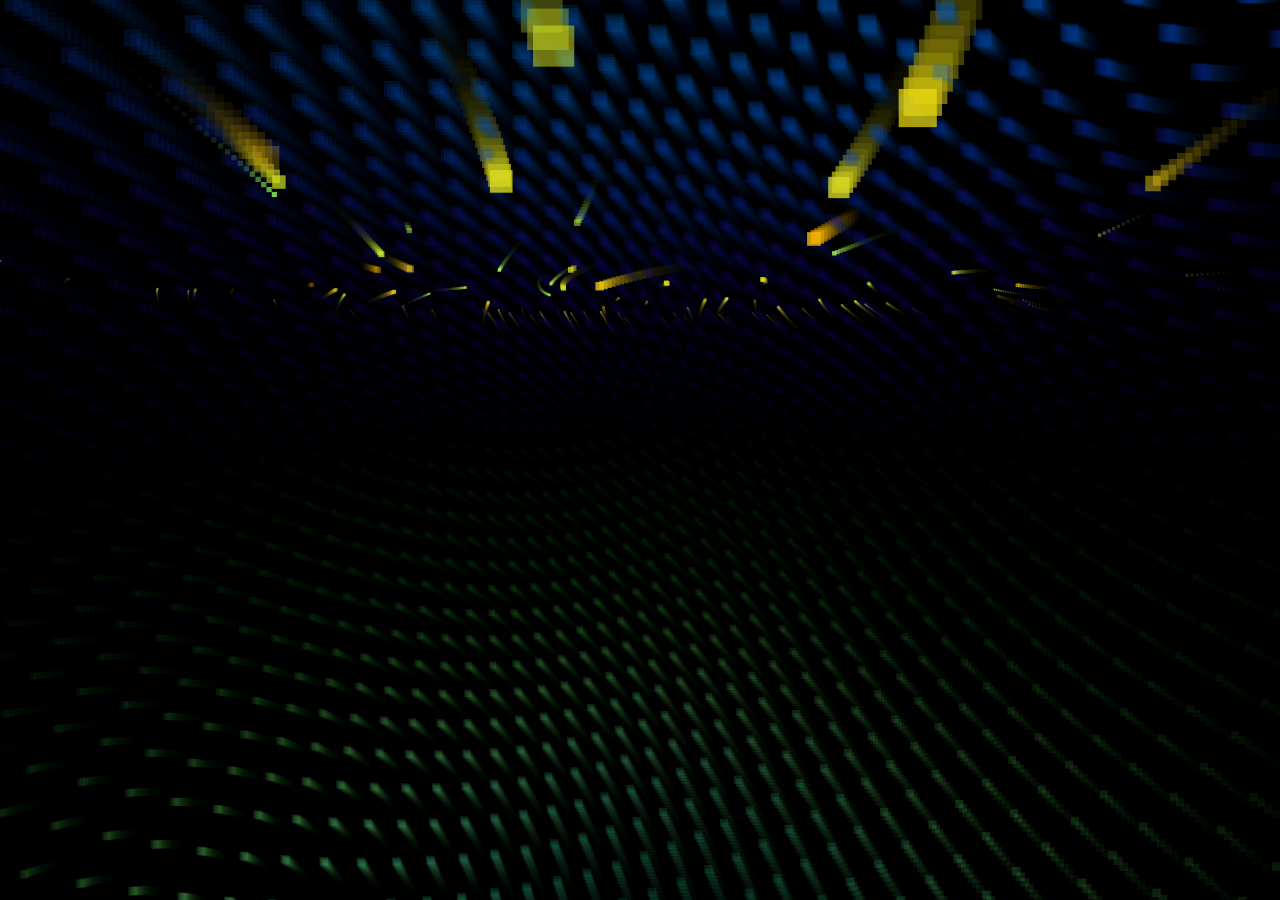
<file: 螺旋粒子.html>
<!doctype html>
<html>
<head>
    <meta charset="utf-8">
    <title>螺旋粒子</title>
    <style>
        html,body{
            margin:0px;
            width:100%;
            height:100%;
            overflow:hidden;
            background: #000000;
        }
        #canvas{
            position:absolute;
            width:100%;
            height:100%;
        }
    </style>
</head>
<body>
<canvas id="canvas"></canvas>
<script>
    function project3D(x,y,z,vars){
        var p,d;
        x-=vars.camX;
        y-=vars.camY-8;
        z-=vars.camZ;
        p=Math.atan2(x,z);
        d=Math.sqrt(x*x+z*z);
        x=Math.sin(p-vars.yaw)*d;
        z=Math.cos(p-vars.yaw)*d;
        p=Math.atan2(y,z);
        d=Math.sqrt(y*y+z*z);
        y=Math.sin(p-vars.pitch)*d;
        z=Math.cos(p-vars.pitch)*d;
        var rx1=-1000;
        var ry1=1;
        var rx2=1000;
        var ry2=1;
        var rx3=0;
        var ry3=0;
        var rx4=x;
        var ry4=z;
        var uc=(ry4-ry3)*(rx2-rx1)-(rx4-rx3)*(ry2-ry1);
        var ua=((rx4-rx3)*(ry1-ry3)-(ry4-ry3)*(rx1-rx3))/uc;
        var ub=((rx2-rx1)*(ry1-ry3)-(ry2-ry1)*(rx1-rx3))/uc;
        if(!z)z=0.000000001;
        if(ua>0&&ua<1&&ub>0&&ub<1){
            return {
                x:vars.cx+(rx1+ua*(rx2-rx1))*vars.scale,
                y:vars.cy+y/z*vars.scale,
                d:(x*x+y*y+z*z)
            };
        }else{
            return { d:-1 };
        }
    }
    function elevation(x,y,z){
        var dist = Math.sqrt(x*x+y*y+z*z);
        if(dist && z/dist>=-1 && z/dist <=1) return Math.acos(z / dist);
        return 0.00000001;
    }
    function rgb(col){
        col += 0.000001;
        var r = parseInt((0.5+Math.sin(col)*0.5)*16);
        var g = parseInt((0.5+Math.cos(col)*0.5)*16);
        var b = parseInt((0.5-Math.sin(col)*0.5)*16);
        return "#"+r.toString(16)+g.toString(16)+b.toString(16);
    }
    function interpolateColors(RGB1,RGB2,degree){
        var w2=degree;
        var w1=1-w2;
        return [w1*RGB1[0]+w2*RGB2[0],w1*RGB1[1]+w2*RGB2[1],w1*RGB1[2]+w2*RGB2[2]];
    }
    function rgbArray(col){
        col += 0.000001;
        var r = parseInt((0.5+Math.sin(col)*0.5)*256);
        var g = parseInt((0.5+Math.cos(col)*0.5)*256);
        var b = parseInt((0.5-Math.sin(col)*0.5)*256);
        return [r, g, b];
    }
    function colorString(arr){
        var r = parseInt(arr[0]);
        var g = parseInt(arr[1]);
        var b = parseInt(arr[2]);
        return "#"+("0" + r.toString(16) ).slice (-2)+("0" + g.toString(16) ).slice (-2)+("0" + b.toString(16) ).slice (-2);
    }
    function process(vars){
        if(vars.points.length<vars.initParticles) for(var i=0;i<5;++i) spawnParticle(vars);
        var p,d,t;
        p = Math.atan2(vars.camX, vars.camZ);
        d = Math.sqrt(vars.camX * vars.camX + vars.camZ * vars.camZ);
        d -= Math.sin(vars.frameNo / 80) / 25;
        t = Math.cos(vars.frameNo / 300) / 165;
        vars.camX = Math.sin(p + t) * d;
        vars.camZ = Math.cos(p + t) * d;
        vars.camY = -Math.sin(vars.frameNo / 220) * 15;
        vars.yaw = Math.PI + p + t;
        vars.pitch = elevation(vars.camX, vars.camZ, vars.camY) - Math.PI / 2;
        var t;
        for(var i=0;i<vars.points.length;++i){
            x=vars.points[i].x;
            y=vars.points[i].y;
            z=vars.points[i].z;
            d=Math.sqrt(x*x+z*z)/1.0075;
            t=.1/(1+d*d/5);
            p=Math.atan2(x,z)+t;
            vars.points[i].x=Math.sin(p)*d;
            vars.points[i].z=Math.cos(p)*d;
            vars.points[i].y+=vars.points[i].vy*t*((Math.sqrt(vars.distributionRadius)-d)*2);
            if(vars.points[i].y>vars.vortexHeight/2 || d<.25){
                vars.points.splice(i,1);
                spawnParticle(vars);
            }
        }
    }
    function drawFloor(vars){
        var x,y,z,d,point,a;
        for (var i = -25; i <= 25; i += 1) {
            for (var j = -25; j <= 25; j += 1) {
                x = i*2;
                z = j*2;
                y = vars.floor;
                d = Math.sqrt(x * x + z * z);
                point = project3D(x, y-d*d/85, z, vars);
                if (point.d != -1) {
                    size = 1 + 15000 / (1 + point.d);
                    a = 0.15 - Math.pow(d / 50, 4) * 0.15;
                    if (a > 0) {
                        vars.ctx.fillStyle = colorString(interpolateColors(rgbArray(d/26-vars.frameNo/40),[0,128,32],.5+Math.sin(d/6-vars.frameNo/8)/2));
                        vars.ctx.globalAlpha = a;
                        vars.ctx.fillRect(point.x-size/2,point.y-size/2,size,size);
                    }
                }
            }
        }
        vars.ctx.fillStyle = "#82f";
        for (var i = -25; i <= 25; i += 1) {
            for (var j = -25; j <= 25; j += 1) {
                x = i*2;
                z = j*2;
                y = -vars.floor;
                d = Math.sqrt(x * x + z * z);
                point = project3D(x, y+d*d/85, z, vars);
                if (point.d != -1) {
                    size = 1 + 15000 / (1 + point.d);
                    a = 0.15 - Math.pow(d / 50, 4) * 0.15;
                    if (a > 0) {
                        vars.ctx.fillStyle = colorString(interpolateColors(rgbArray(-d/26-vars.frameNo/40),[32,0,128],.5+Math.sin(-d/6-vars.frameNo/8)/2));
                        vars.ctx.globalAlpha = a;
                        vars.ctx.fillRect(point.x-size/2,point.y-size/2,size,size);
                    }
                }
            }
        }
    }
    function sortFunction(a,b){
        return b.dist-a.dist;
    }
    function draw(vars){
        vars.ctx.globalAlpha=.15;
        vars.ctx.fillStyle="#000";
        vars.ctx.fillRect(0, 0, canvas.width, canvas.height);
        drawFloor(vars);
        var point,x,y,z,a;
        for(var i=0;i<vars.points.length;++i){
            x=vars.points[i].x;
            y=vars.points[i].y;
            z=vars.points[i].z;
            point=project3D(x,y,z,vars);
            if(point.d != -1){
                vars.points[i].dist=point.d;
                size=1+vars.points[i].radius/(1+point.d);
                d=Math.abs(vars.points[i].y);
                a = .8 - Math.pow(d / (vars.vortexHeight/2), 1000) * .8;
                vars.ctx.globalAlpha=a>=0&&a<=1?a:0;
                vars.ctx.fillStyle=rgb(vars.points[i].color);
                if(point.x>-1&&point.x<vars.canvas.width&&point.y>-1&&point.y<vars.canvas.height)vars.ctx.fillRect(point.x-size/2,point.y-size/2,size,size);
            }
        }
        vars.points.sort(sortFunction);
    }
    function spawnParticle(vars){

        var p,ls;
        pt={};
        p=Math.PI*2*Math.random();
        ls=Math.sqrt(Math.random()*vars.distributionRadius);
        pt.x=Math.sin(p)*ls;
        pt.y=-vars.vortexHeight/2;
        pt.vy=vars.initV/20+Math.random()*vars.initV;
        pt.z=Math.cos(p)*ls;
        pt.radius=200+800*Math.random();
        pt.color=pt.radius/1000+vars.frameNo/250;
        vars.points.push(pt);
    }
    function frame(vars) {
        if(vars === undefined){
            var vars={};
            vars.canvas = document.querySelector("canvas");
            vars.ctx = vars.canvas.getContext("2d");
            vars.canvas.width = document.body.clientWidth;
            vars.canvas.height = document.body.clientHeight;
            window.addEventListener("resize", function(){
                vars.canvas.width = document.body.clientWidth;
                vars.canvas.height = document.body.clientHeight;
                vars.cx=vars.canvas.width/2;
                vars.cy=vars.canvas.height/2;
            }, true);
            vars.frameNo=0;

            vars.camX = 0;
            vars.camY = 0;
            vars.camZ = -14;
            vars.pitch = elevation(vars.camX, vars.camZ, vars.camY) - Math.PI / 2;
            vars.yaw = 0;
            vars.cx=vars.canvas.width/2;
            vars.cy=vars.canvas.height/2;
            vars.bounding=10;
            vars.scale=500;
            vars.floor=26.5;

            vars.points=[];
            vars.initParticles=700;
            vars.initV=.01;
            vars.distributionRadius=800;
            vars.vortexHeight=25;
        }
        vars.frameNo++;
        requestAnimationFrame(function() {
            frame(vars);
        });
        process(vars);
        draw(vars);
    }
    frame();
</script>
</body>
</html>
</file>
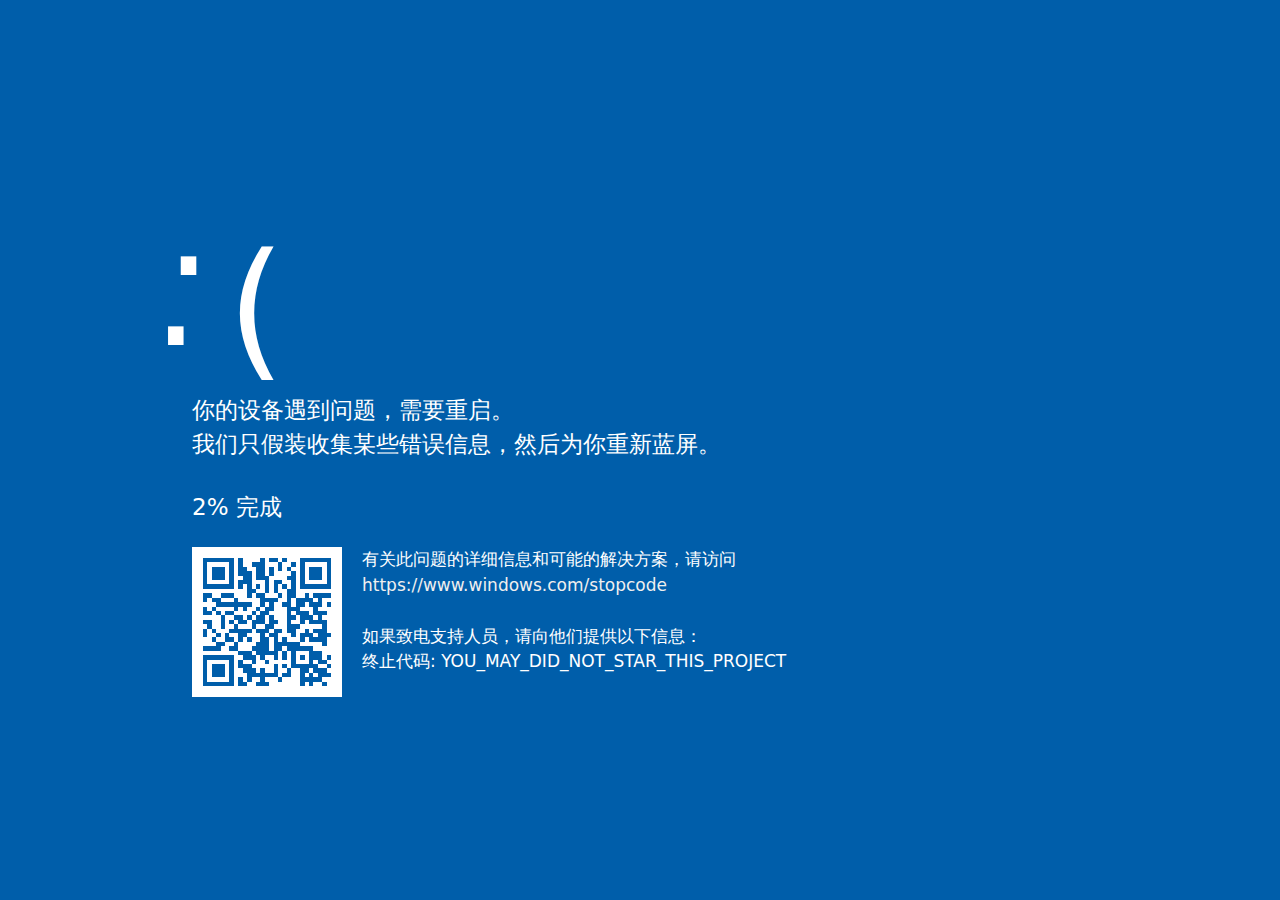
<file: Windows12/bluescreen.html>
<!DOCTYPE html>
<html lang="en" style="height: 100%;">

<head>
    <meta charset="UTF-8">
    <meta http-equiv="X-UA-Compatible" content="IE=edge">
    <meta name="viewport" content="width=device-width, initial-scale=1.0, maximum-scale=1.0, user-scalable=no">
    <meta name="format-detection" content="telephone=no">
    
    <!-- 添加有关网页的描述信息 -->
    <meta name="description" content="Windows 12 Web Version - 一个开放源项目，提供对 Windows 12 的网络预览。">

	<!-- Windows 12 网页版 星源原创  -->

	<!-- Windows 12 网页版是一个开放源项目,
	希望让用户在网络上预先体验 Windows 12,
	内容可能与 Windows 12 正式版本不一致。
	使用标准网络技术,例如 HTML、CSS 和 Javascript
	此项目绝不附属于微软,且不应与微软操作系统或产品混淆,
	这也不是 Windows365 cloud PC
	本项目中微软、Windows和其他示范产品是微软公司的商标 -->
	<link rel="stylesheet" href="./base.css" />
	<base target="_blank">

	<title>Windows 12 网页版</title>
</head>
<body>
    <style>
	*{
        user-select: none;
	}
        body{
            width: 100%;
            height: 100%;
            background-color: #005eaa;
            /* cursor: default; */
            /* 有链接呢，看不到鼠标怎么点 from stsc */
        }
        #box{
            display: flex;
            flex-direction: column;
            justify-items: center;
            width: 70%;
            left: 15%;
            position: absolute;
            height: 100%;
            justify-content: center;
        }
        #happy-face{
            color: #fff;
            font-size: 150px;
            margin: 0;
            line-height: 1;
            /* margin-left: -40px; */
            margin-top: -10px;
            height: 150px;
            height: 150px;
            display: flex;
        }
        #happy-face>*{
            position: relative;
            line-height: 0px;
        }
        @keyframes eyea{
            0%{
                top: -140px;
                left: -40px;
            }
            15%{
                top: -150px;
                left: -60px;
            }
            25%{
                top: -140px;
                left: -40px;
            }
            35%{
                top: -150px;
                left: -20px;
            }
            50%{
                top: -140px;
                left: -40px;
            }
            85%{
                top: -140px;
                left: -40px;
            }
            95%{
                top: -50px;
                left: -40px;
            }
            /* 63%{
                top: 0px;
                left: 0;
            } */
        }
        #happy-face>.eye.a{
            top: -50px;
            left: -40px;
            animation: eyea 2s;
        }
        @keyframes eyeb{
            0%{
                top: -140px;
                left: 14px;
            }
            15%{
                top: -150px;
                left: -6px;
            }
            25%{
                top: -140px;
                left: 14px;
            }
            35%{
                top: -150px;
                left: 34px;
            }
            50%{
                top: -140px;
                left: 24px;
            }
            90%{
                top: -140px;
                left: 24px;
            }
        }
        #happy-face>.eye.b{
            left: -75px;
            top: -120px;
            animation: eyeb 2s;
        }
        @keyframes mou{
            0%{
                transform: rotate(90deg);
                top: 10px;
                left: -60px;
            }
            15%{
                transform: rotate(120deg);
                top: -10px;
                left: -80px;
            }
            25%{
                transform: rotate(90deg);
                top: 10px;
                left: -60px;
            }
            35%{
                transform: rotate(60deg);
                top: -10px;
                left: -20px;
            }
            50%{
                transform: rotate(270deg);
                top: 10px;
                left: -80px;
            }
            80%{
                transform: rotate(270deg);
                top: -10px;
                left: -80px;
            }
            90%{
                transform: rotate(180deg);
                top: -25px;
                left: -60px;
            }
            /* 50%{
                transform: rotate(180deg);
                top: 20px;
                left: 50px;
            } */
        }
        #happy-face>.mouse{
            transform: rotate(180deg);
            top: -25px;
            left: -60px;
            animation: mou 2s;
        }
        #tx1{
            color: #fff;
            font-size: 23px;
            margin-bottom: 5px;
            margin-top: 50px;
        }
        #prog{
            color: #fff;
            font-size: 23px;
        }
        #dtx{
            color: #fff;
            margin-left: 20px;
            font-size: 17px;
            margin-top: 0;
        }
        #qr{
            min-width: 150px;
            width: 150px;
            height: 150px;
            fill: #005eaa;
            background-color: #fff;
        }
        #detail{
            display: flex;
        }
        .link{
            color: #efefef;
            text-decoration: none;
            transition: 100ms;
            cursor: pointer;
        }
        .link:hover{
            color: #aaa;
        }
    </style>
    <div id="box">
        <div id="happy-face">
            <p class="eye a">.</p>
            <p class="eye b">.</p>
            <p class="mouse">)</p>
        </div>
        <p id="tx1">你的设备遇到问题，需要重启。<br>我们只假装收集某些错误信息，然后为你重新蓝屏。</p>
        <p id="prog"><span id="complete">0</span>% 完成</p>
        <div id="detail">
            <svg id="qr" xmlns="http://www.w3.org/2000/svg" version="1.2" baseProfile="tiny" shape-rendering="crispEdges" viewBox="20 15 305 305" style="background-color:rgba(255, 255, 255, 1);"><rect x="42" y="37" width="9" height="63"/><rect x="42" y="109" width="9" height="18"/><rect x="42" y="136" width="9" height="18"/><rect x="42" y="163" width="18" height="9"/><rect x="42" y="181" width="9" height="18"/><rect x="42" y="217" width="36" height="9"/><rect x="42" y="235" width="9" height="63"/><rect x="51" y="37" width="54" height="9"/><rect x="51" y="91" width="54" height="9"/><rect x="51" y="109" width="9" height="9"/><rect x="51" y="145" width="9" height="9"/><rect x="51" y="172" width="9" height="9"/><rect x="51" y="235" width="54" height="9"/><rect x="51" y="289" width="54" height="9"/><rect x="60" y="55" width="27" height="27"/><rect x="60" y="118" width="18" height="9"/><rect x="60" y="136" width="9" height="9"/><rect x="60" y="181" width="9" height="9"/><rect x="60" y="199" width="9" height="9"/><rect x="60" y="253" width="27" height="27"/><rect x="69" y="127" width="72" height="9"/><rect x="69" y="145" width="9" height="9"/><rect x="69" y="190" width="9" height="9"/><rect x="69" y="208" width="9" height="18"/><rect x="78" y="109" width="27" height="9"/><rect x="78" y="154" width="9" height="27"/><rect x="78" y="208" width="9" height="9"/><rect x="87" y="145" width="18" height="9"/><rect x="87" y="190" width="9" height="18"/><rect x="96" y="46" width="9" height="54"/><rect x="96" y="163" width="9" height="9"/><rect x="96" y="181" width="45" height="9"/><rect x="96" y="199" width="9" height="9"/><rect x="96" y="217" width="18" height="9"/><rect x="96" y="244" width="9" height="54"/><rect x="105" y="118" width="9" height="27"/><rect x="105" y="154" width="18" height="9"/><rect x="105" y="172" width="9" height="18"/><rect x="105" y="208" width="9" height="18"/><rect x="114" y="37" width="9" height="36"/><rect x="114" y="82" width="9" height="18"/><rect x="114" y="163" width="18" height="9"/><rect x="114" y="190" width="9" height="18"/><rect x="114" y="226" width="27" height="9"/><rect x="114" y="244" width="9" height="18"/><rect x="114" y="280" width="9" height="18"/><rect x="123" y="55" width="9" height="36"/><rect x="123" y="136" width="9" height="9"/><rect x="123" y="190" width="9" height="9"/><rect x="123" y="235" width="27" height="9"/><rect x="123" y="253" width="18" height="18"/><rect x="123" y="289" width="9" height="9"/><rect x="132" y="64" width="9" height="54"/><rect x="132" y="154" width="9" height="9"/><rect x="132" y="199" width="9" height="9"/><rect x="132" y="271" width="9" height="18"/><rect x="141" y="46" width="27" height="9"/><rect x="141" y="100" width="9" height="9"/><rect x="141" y="145" width="9" height="9"/><rect x="141" y="163" width="9" height="18"/><rect x="141" y="217" width="36" height="9"/><rect x="141" y="244" width="9" height="9"/><rect x="141" y="262" width="9" height="18"/><rect x="150" y="55" width="18" height="27"/><rect x="150" y="91" width="9" height="9"/><rect x="150" y="109" width="18" height="9"/><rect x="150" y="136" width="9" height="9"/><rect x="150" y="154" width="18" height="18"/><rect x="150" y="181" width="27" height="9"/><rect x="150" y="208" width="27" height="27"/><rect x="150" y="271" width="45" height="9"/><rect x="150" y="289" width="27" height="9"/><rect x="159" y="37" width="9" height="45"/><rect x="159" y="118" width="9" height="18"/><rect x="159" y="145" width="9" height="27"/><rect x="159" y="190" width="9" height="54"/><rect x="159" y="262" width="9" height="36"/><rect x="168" y="73" width="9" height="36"/><rect x="168" y="118" width="27" height="9"/><rect x="168" y="136" width="9" height="18"/><rect x="168" y="172" width="9" height="18"/><rect x="168" y="199" width="9" height="36"/><rect x="168" y="244" width="9" height="9"/><rect x="177" y="37" width="18" height="9"/><rect x="177" y="55" width="9" height="18"/><rect x="177" y="127" width="9" height="18"/><rect x="177" y="154" width="9" height="27"/><rect x="177" y="190" width="18" height="9"/><rect x="177" y="226" width="18" height="9"/><rect x="186" y="82" width="9" height="27"/><rect x="186" y="163" width="9" height="9"/><rect x="186" y="181" width="9" height="63"/><rect x="186" y="253" width="9" height="27"/><rect x="195" y="46" width="9" height="18"/><rect x="195" y="82" width="9" height="9"/><rect x="195" y="109" width="9" height="9"/><rect x="195" y="181" width="9" height="9"/><rect x="195" y="208" width="9" height="18"/><rect x="195" y="280" width="9" height="9"/><rect x="204" y="37" width="9" height="9"/><rect x="204" y="91" width="9" height="9"/><rect x="204" y="127" width="18" height="9"/><rect x="204" y="199" width="9" height="18"/><rect x="204" y="226" width="9" height="18"/><rect x="204" y="253" width="9" height="9"/><rect x="204" y="271" width="18" height="9"/><rect x="213" y="55" width="9" height="9"/><rect x="213" y="73" width="18" height="9"/><rect x="213" y="100" width="9" height="90"/><rect x="213" y="208" width="27" height="18"/><rect x="213" y="262" width="9" height="18"/><rect x="222" y="46" width="9" height="9"/><rect x="222" y="64" width="9" height="54"/><rect x="222" y="136" width="18" height="9"/><rect x="222" y="154" width="9" height="9"/><rect x="222" y="172" width="9" height="27"/><rect x="222" y="226" width="9" height="36"/><rect x="231" y="118" width="9" height="36"/><rect x="231" y="172" width="9" height="9"/><rect x="231" y="253" width="45" height="9"/><rect x="240" y="37" width="9" height="63"/><rect x="240" y="118" width="9" height="18"/><rect x="240" y="145" width="9" height="27"/><rect x="240" y="190" width="9" height="18"/><rect x="240" y="217" width="27" height="9"/><rect x="240" y="235" width="9" height="9"/><rect x="240" y="262" width="9" height="36"/><rect x="249" y="37" width="54" height="9"/><rect x="249" y="91" width="54" height="9"/><rect x="249" y="109" width="9" height="18"/><rect x="249" y="145" width="9" height="18"/><rect x="249" y="181" width="9" height="18"/><rect x="249" y="262" width="9" height="9"/><rect x="249" y="280" width="36" height="9"/><rect x="258" y="55" width="27" height="27"/><rect x="258" y="118" width="9" height="18"/><rect x="258" y="154" width="9" height="18"/><rect x="258" y="190" width="9" height="18"/><rect x="258" y="226" width="9" height="36"/><rect x="258" y="271" width="9" height="27"/><rect x="267" y="109" width="36" height="9"/><rect x="267" y="127" width="9" height="27"/><rect x="267" y="163" width="27" height="9"/><rect x="267" y="181" width="27" height="9"/><rect x="267" y="199" width="27" height="9"/><rect x="267" y="226" width="18" height="18"/><rect x="267" y="262" width="27" height="9"/><rect x="276" y="118" width="9" height="18"/><rect x="276" y="145" width="9" height="27"/><rect x="276" y="190" width="18" height="18"/><rect x="276" y="244" width="18" height="9"/><rect x="276" y="271" width="9" height="18"/><rect x="285" y="145" width="9" height="9"/><rect x="285" y="172" width="9" height="45"/><rect x="285" y="271" width="18" height="9"/><rect x="285" y="289" width="9" height="9"/><rect x="294" y="46" width="9" height="54"/><rect x="294" y="127" width="9" height="9"/><rect x="294" y="190" width="9" height="9"/><rect x="294" y="235" width="9" height="9"/><rect x="294" y="253" width="9" height="9"/></svg>
            <p id="dtx">有关此问题的详细信息和可能的解决方案，请访问<br><a onclick="window.open('https:\/\/www.bilibili.com/video/BV1GJ411x7h7','_blank')" class="link">https://www.windows.com/stopcode</a><br><br>如果致电支持人员，请向他们提供以下信息：<br>终止代码: <span id="stopcode" style="user-select:text;">YOU_MAY_DID_NOT_STAR_THIS_PROJECT</span></p>
        </div>
    </div>
    <script src="scripts/jq.min.js"></script>
    <script>
        function sleep(millisecond, callback) {
            // 延迟指定的毫秒数后执行回调函数
            setTimeout(callback, millisecond);
        }

        function update_complete() {
            // 更新complete元素的文本内容，将其值加1
            complete.innerText = (parseInt(complete.innerText) + 1).toString();
        }
        function next_loop(element) {
            // 将complete元素的文本内容解析为整数
            var i = parseInt(complete.innerText, 10);
            // 定义延迟时间数组
            var delays = [300, 200, 100, 50];

            if (i >= 100) {
                 // 重新加载页面
                $('html').css('filter','brightness(0)')
                setTimeout(() => {
                    reload();
                }, 2000);
                return;
            }

            var delay;
            if (i < 20) {
                // 对应i小于20时的延迟时间
                delay = delays[0];
            } else if (i < 60) {
                // 对应i小于60时的延迟时间
                delay = delays[1];
            } else if (i < 80) {
                 // 对应i小于80时的延迟时间
                delay = delays[2];
            } else {
                // 对应i大于等于80时的延迟时间
                delay = delays[3];
            }

            sleep(delay, function () {
                 // 更新complete元素的值
                update_complete();
                 // 递归调用next_loop函数，形成循环
                next_loop();
            });
        }

        function reload() {
            // 重新加载页面
            window.location.reload();
        }

        let complete = document.getElementById("complete");
        next_loop();
        // 从URL参数中获取名为"code"的值
        var r = window.location.search.substr(1).match(/(^|&)code=([^&]*)(&|$)/);
        if(r!=null){
            document.getElementById('stopcode').innerHTML = r[2];
        }
    </script>
</body>
</html>
</file>
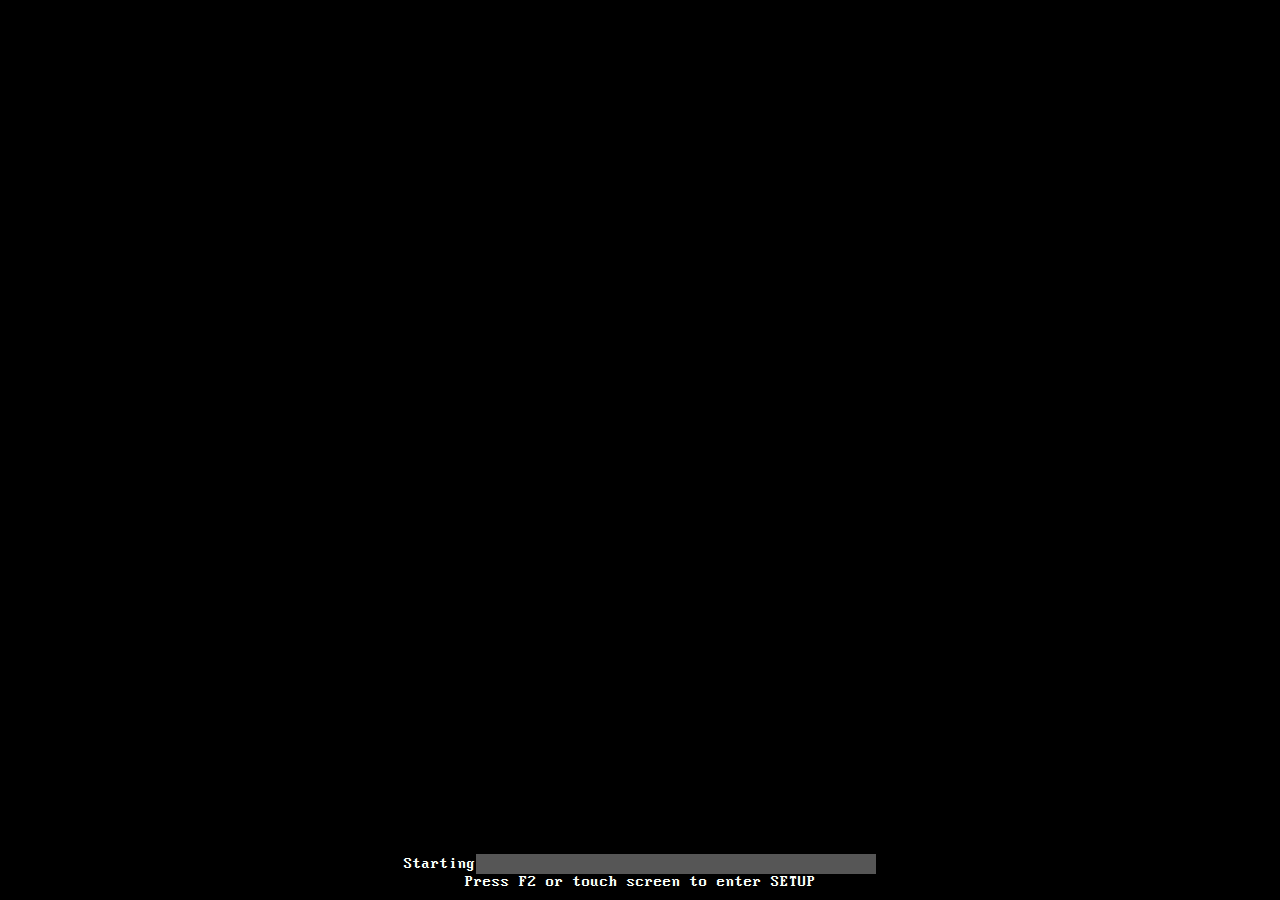
<file: Windows12/boot.html>
<!DOCTYPE html>
<html lang="en">
<head>
    <meta charset="UTF-8">
    <title>Windows 12 Web Version</title> <!-- 优化：更具描述性的页面标题 -->
    <meta name="viewport" content="width=device-width, initial-scale=1.0, maximum-scale=1.0, user-scalable=no">
    <!-- 优化：添加 viewport meta 标签，确保在移动设备上的适配性 -->
    <style>
        @font-face {
            font-family: 'dos';
            src: url(./fonts/dos.ttf);
        }

        html {
            background-color: #000000;
        }

        * {
            font-family: 'dos';
            margin: 0; /* 优化：合并重复的 CSS 属性 */
            padding: 0;
            border: 0;
            user-select: none;
            scrollbar-width: none;
            -webkit-user-select: none;
            -moz-user-select: none;
            -o-user-select: none;
        }

        ::-webkit-scrollbar {
            display: none;
        }

        body {
            background-color: black;
            color: white;
            cursor: none; /* 优化：使用 CSS 属性来隐藏鼠标指针 */
        }

        .loading {
            display: flex;
            align-items: center;
            justify-content: center;
        }

        #info {
            position: absolute;
            bottom: 10px;
            width: 100%;
        }
    </style>
</head>

<body id="body" scroll="no">
    <div id="info">
        <div class="loading">
            <p>Starting</p>
            <div id="load" style="background-color: #acabac; width: 200px; height: 20px;"></div>
            <div id="back" style="background-color: #565656; width: 200px; height: 20px;"></div>
            <br>
        </div>
        <p style="text-align: center;">Press F2 or touch screen to enter SETUP</p>
    </div>
    <script src="./scripts/jq.min.js"></script>
    <script src="./scripts/boot_kernel.js"></script>
</body>
</html>
</file>
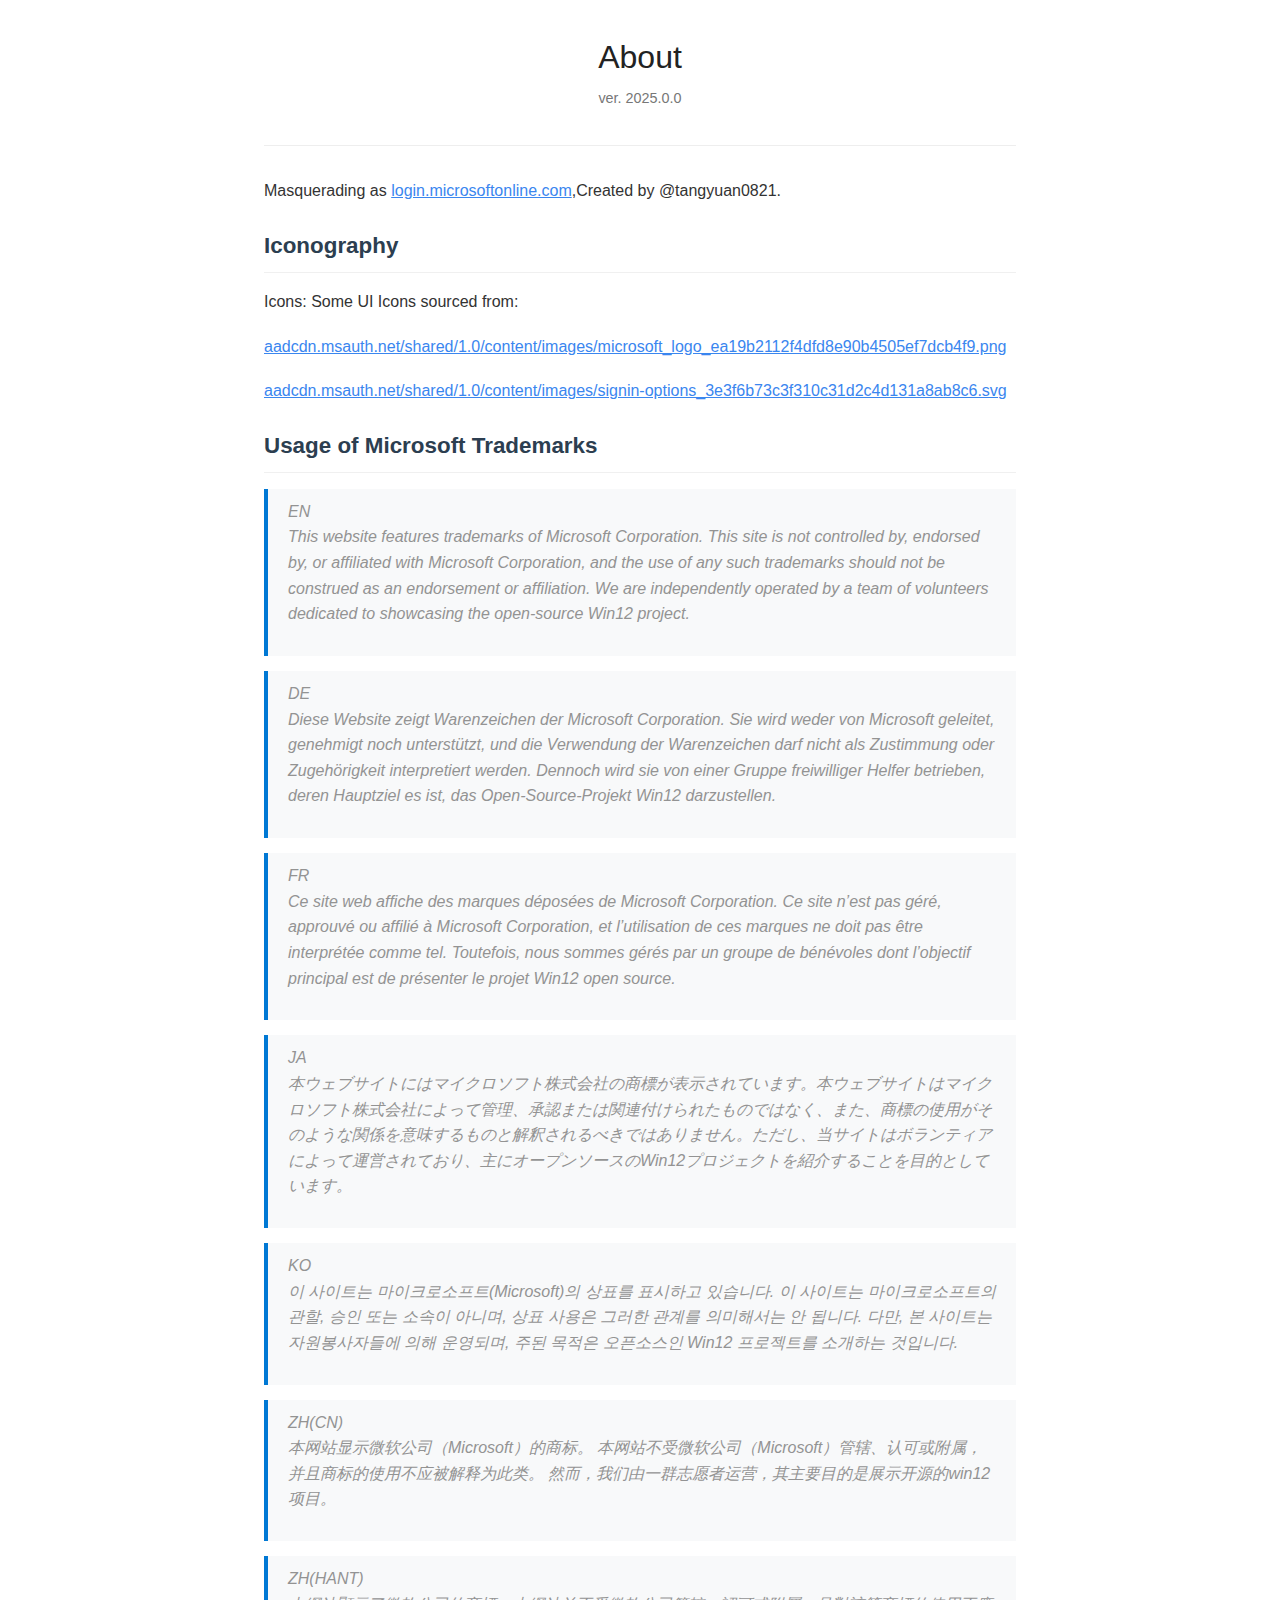
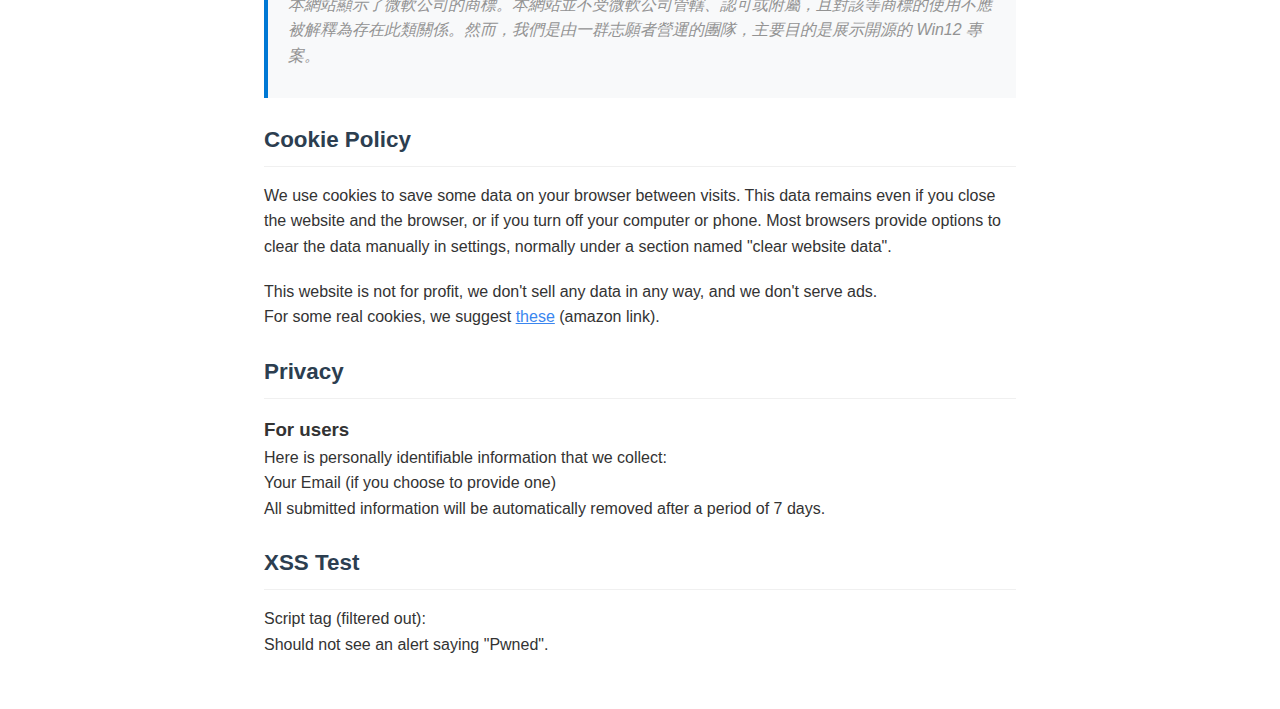
<file: Windows12/login-about.html>
<!DOCTYPE html>
<html lang="en">
<head>
  <meta charset="UTF-8">
  <meta name="viewport" content="width=device-width, initial-scale=1.0">
  <title>Microsoft login-About</title>
  <style>
    * {
      box-sizing: border-box;
      margin: 0;
      padding: 0;
    }
    body {
      font-family: -apple-system, BlinkMacSystemFont, 'Segoe UI', sans-serif;
      line-height: 1.6;
      color: #333;
      max-width: 800px;
      margin: 0 auto;
      padding: 2rem 1.5rem;
      background-color: #fff;
    }
    header {
      text-align: center;
      margin-bottom: 2rem;
      padding-bottom: 1rem;
      border-bottom: 1px solid #eee;
    }
    h1 {
      font-size: 2rem;
      font-weight: 500;
      margin-bottom: 0.25rem;
      color: #222;
    }
    .meta {
      color: #777;
      font-size: 0.9rem;
    }
    .document-content {
      margin-top: 2rem;
      padding: 0;
    }
    h2 {
      font-size: 1.4rem;
      margin: 1.5rem 0 1rem;
      color: #2c3e50;
      padding-bottom: 0.5rem;
      border-bottom: 1px solid #f0f0f0;
    }
    p {
      margin-bottom: 1.2rem;
    }
    footer {
      text-align: center;
      margin-top: 3rem;
      color: #888;
      font-size: 0.85rem;
    }
    blockquote {
      border-left: 4px solid #0078d4;
      padding: 10px 20px;
      margin: 15px 0;
      background-color: #f8f9fa;
      color: #939393;
      font-style: italic;
    }
    .light-link {
  color: #3a86ef; 、
}


  </style>
</head>
<body>
  <header>
    <h1>About</h1>
    <p class="meta">ver. 2025.0.0 </p>
  </header>

  <div class="document-content">
    <p>Masquerading as <a class="light-link" href="https://login.microsoftonline.com">login.microsoftonline.com</a>,Created by @tangyuan0821.</p>

    <h2>Iconography</h2>
    <p>Icons: Some UI Icons sourced from:</p>
    <p><a class="light-link" href="https://aadcdn.msauth.net/shared/1.0/content/images/microsoft_logo_ea19b2112f4dfd8e90b4505ef7dcb4f9.png">aadcdn.msauth.net/shared/1.0/content/images/microsoft_logo_ea19b2112f4dfd8e90b4505ef7dcb4f9.png</a></p>
    <p><a  class="light-link" href="aadcdn.msauth.net/shared/1.0/content/images/signin-options_3e3f6b73c3f310c31d2c4d131a8ab8c6.svg">aadcdn.msauth.net/shared/1.0/content/images/signin-options_3e3f6b73c3f310c31d2c4d131a8ab8c6.svg</a></p>

    <h2>Usage of Microsoft Trademarks</h2>
    <blockquote>
  <p>EN<br>This website features trademarks of Microsoft Corporation. This site is not controlled by, endorsed by, or affiliated with Microsoft Corporation, and the use of any such trademarks should not be construed as an endorsement or affiliation. We are independently operated by a team of volunteers dedicated to showcasing the open-source Win12 project.</p>
    </blockquote>
        <blockquote>
      <p>DE<br>Diese Website zeigt Warenzeichen der Microsoft Corporation. Sie wird weder von Microsoft geleitet, genehmigt noch unterstützt, und die Verwendung der Warenzeichen darf nicht als Zustimmung oder Zugehörigkeit interpretiert werden. Dennoch wird sie von einer Gruppe freiwilliger Helfer betrieben, deren Hauptziel es ist, das Open-Source-Projekt Win12 darzustellen.</p>
        </blockquote>
           <blockquote>
             <p>FR<br>Ce site web affiche des marques déposées de Microsoft Corporation. Ce site n’est pas géré, approuvé ou affilié à Microsoft Corporation, et l’utilisation de ces marques ne doit pas être interprétée comme tel. Toutefois, nous sommes gérés par un groupe de bénévoles dont l’objectif principal est de présenter le projet Win12 open source.</p>
           </blockquote>
              <blockquote>
                <p>JA<br>本ウェブサイトにはマイクロソフト株式会社の商標が表示されています。本ウェブサイトはマイクロソフト株式会社によって管理、承認または関連付けられたものではなく、また、商標の使用がそのような関係を意味するものと解釈されるべきではありません。ただし、当サイトはボランティアによって運営されており、主にオープンソースのWin12プロジェクトを紹介することを目的としています。</p>
              </blockquote>
                <blockquote>
                  <p>KO<br>이 사이트는 마이크로소프트(Microsoft)의 상표를 표시하고 있습니다. 이 사이트는 마이크로소프트의 관할, 승인 또는 소속이 아니며, 상표 사용은 그러한 관계를 의미해서는 안 됩니다. 다만, 본 사이트는 자원봉사자들에 의해 운영되며, 주된 목적은 오픈소스인 Win12 프로젝트를 소개하는 것입니다.</p>
                </blockquote>
                  <blockquote>
                   <p>ZH(CN)<br>本网站显示微软公司（Microsoft）的商标。 本网站不受微软公司（Microsoft）管辖、认可或附属，并且商标的使用不应被解释为此类。 然而，我们由一群志愿者运营，其主要目的是展示开源的win12项目。</p>
                  </blockquote>
                            <blockquote>
                         <p>ZH(HANT)<br>本網站顯示了微軟公司的商標。本網站並不受微軟公司管轄、認可或附屬，且對該等商標的使用不應被解釋為存在此類關係。然而，我們是由一群志願者營運的團隊，主要目的是展示開源的 Win12 專案。</p>
                      </blockquote>

    <h2>Cookie Policy</h2>
    <p>We use cookies to save some data on your browser between visits. This data remains even if you close the website and the browser, or if you turn off your computer or phone. Most browsers provide options to clear the data manually in settings, normally under a section named "clear website data".
</p>
    <p>This website is not for profit, we don't sell any data in any way, and we don't serve ads.
      <br>
  For some real cookies, we suggest <a class="light-link" href="https://www.amazon.com/s?k=chessmen+butter+cookies">these</a> (amazon link).
      </p>
<h2>Privacy</h2>
    <h3>For users </h3>
    <p>Here is personally identifiable information that we collect:

      <br>Your Email (if you choose to provide one)

      <br>All submitted information will be automatically removed after a period of 7 days.</p>
    <h2>XSS Test</h2>
    <p>Script tag (filtered out):<br>
Should not see an alert saying "Pwned".</p>
  </div>
</body>
</html>
</file>
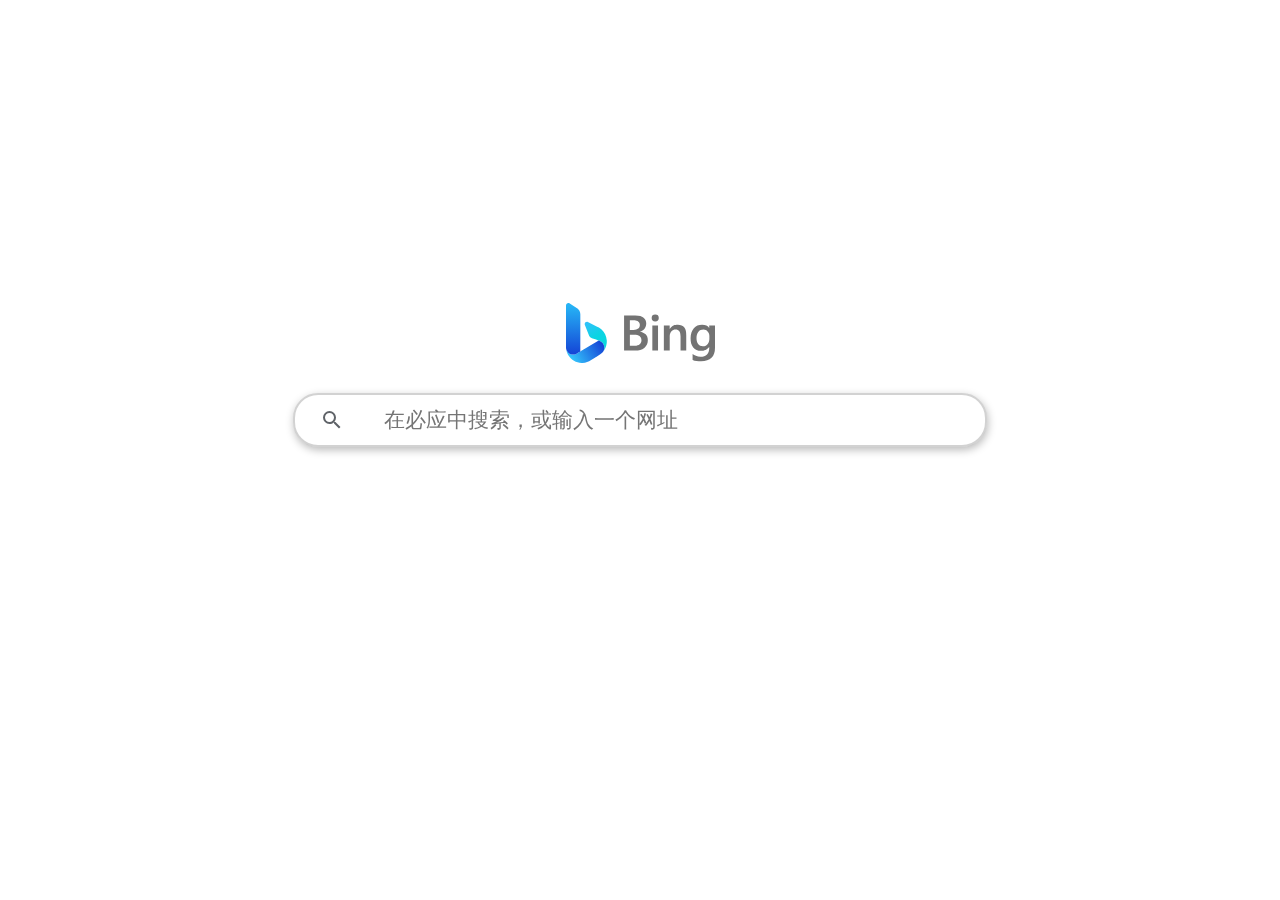
<file: Windows12/mainpage.html>
<!DOCTYPE html>
<html lang="en">

<head>
    <meta charset="UTF-8">
    <meta http-equiv="X-UA-Compatible" content="IE=edge">
    <meta name="viewport" content="width=device-width, initial-scale=1.0">
    <title>Win12浏览器</title> <!-- 优化：修改页面标题为描述性标题 -->
    <style>
        * {
            margin: 0px;
            padding: 0px;
        }

        html,
        body {
            height: 100%;
            width: 100%;
        }

        * {
            background: transparent;
        }

        body {
            display: flex;
            justify-content: center;
            align-items: center;
            flex-direction: column;
        }

        body>div.input {
            display: flex;
            width: 50%;
            /* height: 10%; */
            height: 2em;
            font-size: 1.3em;
            border-radius: 25px;
            border: none;
            padding: 4px 25px 5px 25px;
            align-items: center;
            justify-content: space-between;
            border: 2px solid #6f6f6f50;
            backdrop-filter: saturate(1.3);
            box-shadow: 1px 3px 8px #00000045;
        }

        body>div.input>input {
            font-size: 1em;
            border: none;
            height: 100%;
            width: 90%;
            color: #7f7f7f;
        }

        body>div.input>input:focus {
            outline: none;
        }

        body>div.logo {
            width: 100%;
            height: 60px;
            background-image: url('./img/Bing.svg');
            background-size: contain;
            background-repeat: no-repeat;
            background-position: 50% 50%;
            margin-bottom: 30px;
            margin-top:-150px;
        }
    </style>
</head>

<body>
    <div class="logo"></div>
    <div class="input">
        <svg xmlns="http://www.w3.org/2000/svg" width="24" height="24" fill="#5F6368">
            <path d="M15.5 14h-.79l-.28-.27A6.471 6.471 0 0 0 16 9.5 6.5 6.5 0 1 0 9.5 16c1.61 0 3.09-.59 4.23-1.57l.27.28v.79l5 4.99L20.49 19l-4.99-5zm-6 0C7.01 14 5 11.99 5 9.5S7.01 5 9.5 5 14 7.01 14 9.5 11.99 14 9.5 14z" />
        </svg>
        <input type="text" onkeyup="handleKeyPress(event)" placeholder="在必应中搜索，或输入一个网址">
    </div>
    <script>
        function handleKeyPress(event) {
            // 如果按下的是回车键
            if (event.keyCode === 13) {
                // 获取输入框的值
                var inputValue = event.target.value;
                // 判断是否为搜索查询
                if (isSearchQuery(inputValue)) {
                    // 在Bing中搜索
                    searchInBing(inputValue);
                } else {
                    // 导航到指定URL
                    navigateToURL(inputValue);
                }
            }
        }
    
        function isSearchQuery(value) {
            // 正则用来验证大部分常见的URL格式，包括以"http://"、"https://"或"ftp://"开头的URL
            var urlPattern = /^(((ht|f)tps?):\/\/)?([^!@#$%^&*?.\s-]([^!@#$%^&*?.\s]{0,63}[^!@#$%^&*?.\s])?\.)+[a-z]{2,6}\/?/;
            // 判断是否为URL
            return !urlPattern.test(value);
        }
    
        function searchInBing(query) {
            // 对查询进行编码
            var encodedQuery = encodeURIComponent(query);
            // 在新标签页中打开Bing搜索
            window.location = 'https://bing.com/search?q=' + encodedQuery;
            // 可能报错
            apps.edge.rename(query);
        }
    
        function navigateToURL(url) {
            // 如果URL不包含协议前缀
            if (!/^https?:\/\//.test(url)) {
                // 添加默认的HTTP协议前缀
                url = 'http://' + url;
            }
            // 导航到指定URL
            window.location = url;
            // 可能报错
            apps.edge.rename(url); 
        }
    </script>
</body>

</html>
</file>
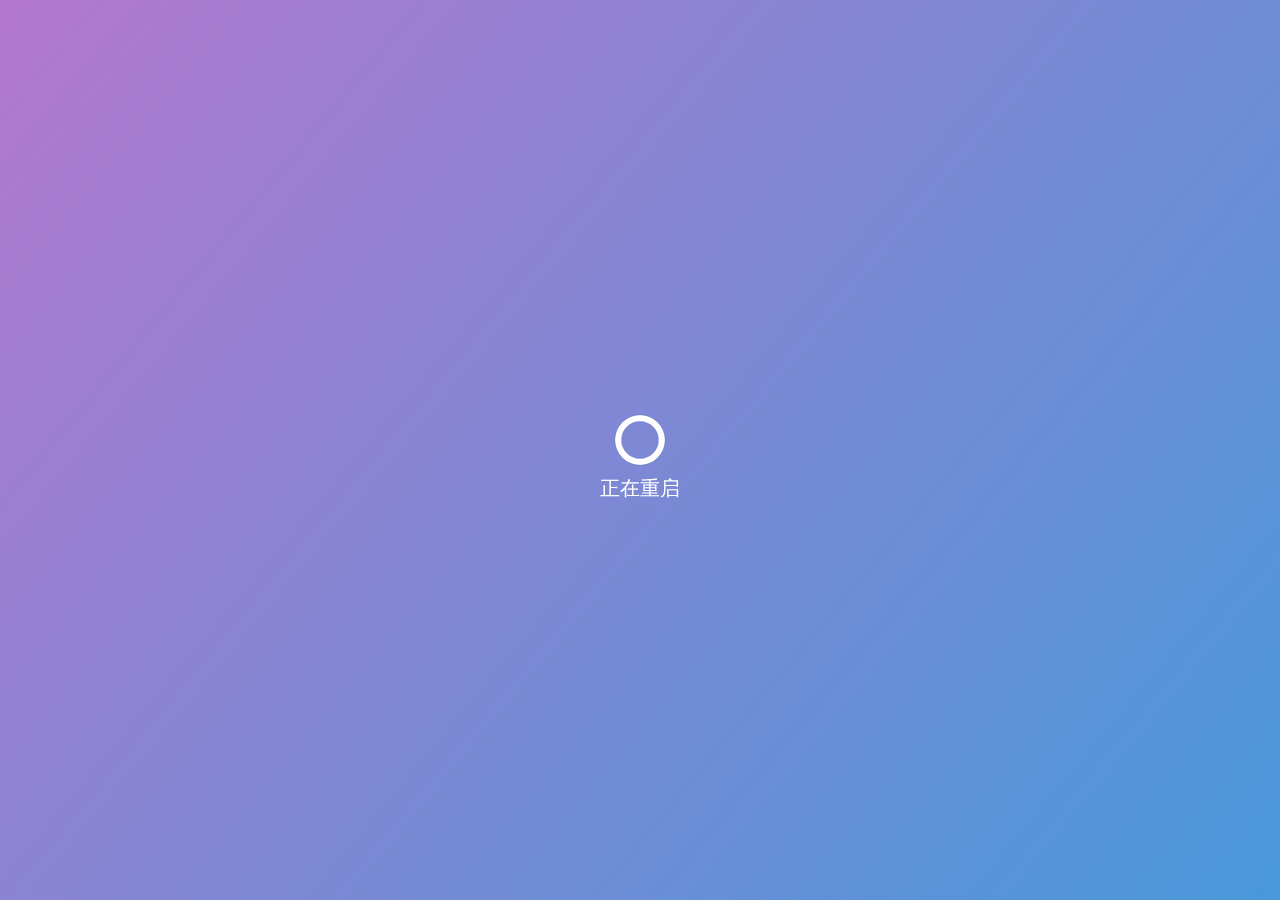
<file: Windows12/reload.html>
<!DOCTYPE html>
<html lang="zh">

<head>
    <meta charset="UTF-8">
    <meta name="viewport" content="width=device-width, initial-scale=1.0">
    <title>Win12 - 重启中</title>
    <meta name="description" content="Win12正在重启，请稍候...">
    <style>
        body {
            background: linear-gradient(130deg, #ad6ecaee, #3b91d8ee);
            margin: 0;
        }

        loading>svg>circle:first-child {
            stroke: #fff;
            fill: none;
            stroke-width: 2px;
            stroke-linecap: round;
            animation: spin-infinite 1.8s linear 0s infinite normal none running;
            transform-origin: 50% 50%;
            transition: all .2s ease-in-out 0s;
        }

        loading>svg>circle:last-child {
            fill: transparent;
        }

        loading>svg {
            background-color: transparent;
            border-radius: 50%;
        }

        @keyframes spin-infinite {
            0% {
                stroke-dasharray: 0.01px, 43.97px;
                transform: rotate(0deg);
            }

            50% {
                stroke-dasharray: 21.99px, 21.99px;
                transform: rotate(450deg);
            }

            to {
                stroke-dasharray: 0.01px, 43.97px;
                transform: rotate(3turn);
            }
        }
    </style>
    <meta http-equiv="refresh" content="5;boot.html">
</head>
<body onload="initReboot()">
    <div id="backdrop" style="transition: 1.5s; backdrop-filter: blur(30px); width: 100%; height: 100%; position: absolute; top: 0; left: 0; background: linear-gradient(130deg, #ad6ecaee, #3b91d8ee); opacity: 0;"></div>
    <loading id="ld" style="transition: 2s; opacity: 0;">
        <svg style="position: absolute; left: calc(50% - 25px); top: calc(50% - 35px); width: 50px; height: 50px;" width="50px" height="50px" viewBox="0 0 16 16">
            <circle cx="8" cy="8" r="7"></circle>
            <circle cx="8" cy="8" r="6"></circle>
        </svg>
    </loading>
    <p id="ldt" style="transition: 1.5s; opacity: 0; width: 100px; left: calc(50% - 50px); text-align: center; position: absolute; top: calc(50% + 5px); color: #fff; font-size: 20px;">
        正在重启
    </p>
    <script>
        function initReboot() {
            document.getElementById('backdrop').style.opacity = 1;
            document.getElementById('ld').style.opacity = 1;
            document.getElementById('ldt').style.opacity = 1;
            setTimeout(() => {
                document.getElementById('backdrop').style.display = 'none';
                document.getElementById('ld').style.display = 'none';
                document.getElementById('ldt').style.display = 'none';
                document.body.style.background = '#000';
            }, 3000);
        }
    </script>
</body>
</html>
</file>
<file: Windows12/base.css>
body {
    margin: 0;
    font-family: system-ui, BlinkMacSystemFont, Segoe UI, Roboto, Helvetica Neue, Arial, Noto Sans, Liberation Sans, sans-serif, Apple Color Emoji, Segoe UI Emoji, Segoe UI Symbol, Noto Color Emoji;
    font-size: 1rem;
    font-weight: 400;
    line-height: 1.5;
    color: #212529;
    text-align: left;
    background-color: #fff;
}

*, ::after, ::before {
    box-sizing: border-box;
}

html {
    touch-action: none;
    font-family: sans-serif;
    line-height: 1.15;
    -webkit-text-size-adjust: 100%;
    -webkit-tap-highlight-color: transparent;
}

html * {
    touch-action: auto;
}

pre {
    font-family: monospace;
}


hr {
    box-sizing: content-box;
    height: 0;
    overflow: visible;
    unicode-bidi: isolate;
    margin-block-start: 0.5em;
    margin-block-end: 0.5em;
    margin-inline-start: auto;
    margin-inline-end: auto;
    border: 0;
    border-top: 1px solid rgba(0,0,0,.1);
}

[type=button], [type=reset], [type=submit], button {
    -webkit-appearance: button;
    appearance: button;
}
button, select {
    text-transform: none;
}
button, input {
    overflow: visible;
}
button, input, optgroup, select, textarea {
    margin: 0;
    font-family: inherit;
    font-size: inherit;
    line-height: inherit;
}

button {
    appearance: auto;
    writing-mode: horizontal-tb !important;
    text-rendering: auto;
    letter-spacing: normal;
    word-spacing: normal;
    line-height: normal;
    text-transform: none;
    text-indent: 0px;
    text-shadow: none;
    display: inline-block;
    text-align: center;
    align-items: flex-start;
    cursor: default;
    box-sizing: border-box;
    background-color: -internal-light-dark(rgb(239, 239, 239), rgb(59, 59, 59));
    margin: 0em;
    padding: 1px 6px;
    border-width: 2px;
    border-style: outset;
    border-color: buttonborder;
    border-image: initial;
}

a:-webkit-any-link {
    cursor: pointer;
    text-decoration: none;
}
</file>
